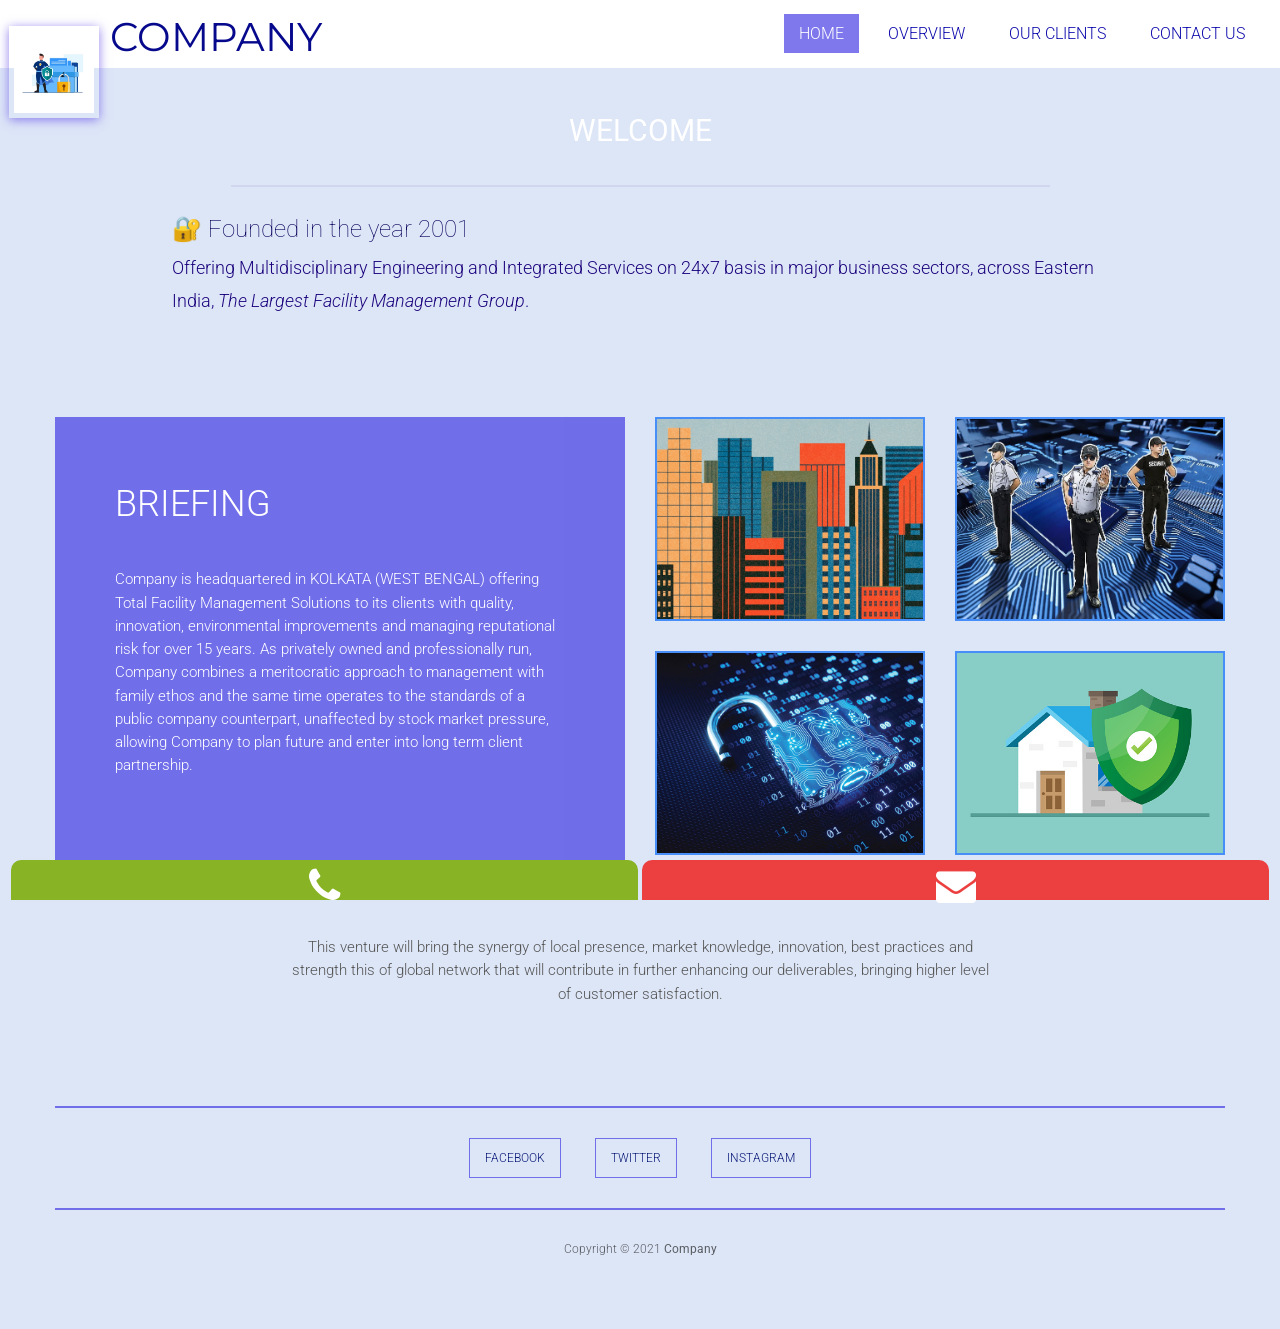
<file: index.html>
<!doctype html>
<html lang="en">
<head>
	<meta charset="utf-8">
	<meta name="viewport" content="width=device-width, initial-scale=1, minimal-ui">
	<title>Company- Home</title>
	<link rel="icon" href="img/Companylogo.jpg" type="image/jpg" sizes="16x16">
	<link rel="stylesheet" href="css/bootstrap.min.css">
	<link rel="stylesheet" href="css/font-awesome.min.css">
	<link rel="stylesheet" href="css/simple-line-icons.css">
	<link rel="stylesheet" href="css/animate.css">
	<link rel="stylesheet" href="css/typ_style.css">
</head>
<body>
	<header id="mynav" class="site-header container animated fadeInDown">
		<div class="header-wrapper">
			<div class="row">
				<div class="col-md-4">
					<div class="site-branding">
						<img src="img/Companylogo.jpg" class="Companylogo">
						<a href="index.html"><h1>Company</h1></a>
					</div>
				</div>
				<a href="#" class="toggle-nav hidden-md hidden-lg">
					<i class="fa fa-bars"></i>
				</a>
				<div class="col-md-8">
					<nav id="nav" class="main-navigation hidden-xs hidden-sm">
						<ul class="main-menu">
                            <li><a class="show-1 active homebutton" href="index.html">Home</a></li>
							<li><a class="show-2 aboutbutton" href="company-overview/index.html">Overview</a></li>
							<li><a class="show-3 clientbtn" href="our-clients/index.html">Our Clients</a></li>
							<li><a class="show-4 contactbutton" href="contact/index.html">Contact Us</a></li>
						</ul>
					</nav>
			    	<nav class="main-navigation menu-responsive hidden-md hidden-lg">
						<ul class="main-menu">
							<li><a class="show-1 active homebutton" href="index.html">Home</a></li>
							<li><a class="show-2 aboutbutton" href="company-overview/index.html">Overview</a></li>
							<li><a class="show-3 clientbtn" href="our-clients/index.html">Our Clients</a></li>
							<li><a class="show-4 contactbutton" href="contact/index.html">Contact Us</a></li>
						</ul>
					</nav>
				</div>
			</div>
		</div>
	</header>

	
	<div id="menu-container">
		<div id="menu-1" class="homepage home-section container">
			<div class="home-intro text-center">
				<h2 class="welcome-title animated fadeInLeft">WELCOME</h2><hr style="width:70%;border-width: 2px;border-color: #b5b5da54;">
				<p class="animated fadeInRight"><span style="font-size: 24px;color:#0f065f;font-weight:100;">🔐 Founded in the year 2001</span><br>Offering Multidisciplinary 
                    Engineering and Integrated Services on 24x7 basis in major 
                    business sectors, across Eastern India, <span style="font-style: italic;text-transform: capitalize;">the largest facility 
                    management group</span>.</p>
			<!--	<ul class="list-icons animated fadeInUp">
					<li><i class="icon-trophy"></i></li>
					<li><i class="icon-badge"></i></li>
					<li><i class="icon-magic-wand"></i></li>
					<li><i class="icon-screen-desktop"></i></li>-->
				</ul>
			</div>
			<div class="home-Clients">
				<div class="row">
					<div class="col-md-6 col-sm-12">
						<div class="project-title animated fadeInUp">
							<h2>Briefing</h2>
							<p>Company is 
                                headquartered in KOLKATA (WEST BENGAL) offering Total Facility 
                                Management Solutions to its clients with quality, innovation, 
                                environmental improvements and managing reputational risk for 
                                over 15 years. As privately owned and professionally run, Company 
                                combines a meritocratic approach to management with family 
                                ethos and the same time operates to the standards of a public 
                                company counterpart, unaffected by stock market pressure, 
                                allowing Company to plan future and enter into long term client 
                                partnership.</p>
							<!--<a href="#" class="pink-button">Continue</a>--><br>
						</div>
					</div>
					<div class="project-home-holder col-md-6 col-sm-12">
						<div class="row">
							<div class="col-md-6 col-sm-6">
								<div class="project-item one animated fadeInRight">
									<img class="brief-items-img" src="img/h-two.jpg" alt="">
									<div class="overlay">
										<h4><a class="omission" href="#">Our Mission</a></h4>
									</div>
								</div>
							</div>
							<div class="col-md-6 col-sm-6">
								<div class="project-item two animated fadeInRight">
									<img class="brief-items-img"  src="img/h-one.jpg" alt="">
									<div class="overlay">
										<h4><a class="oaim" href="#">Our Aim</a></h4>
									</div>
								</div>
							</div>
							<div class="col-md-6 col-sm-6">
								<div class="project-item three animated fadeInRight">
									<img class="brief-items-img"  src="img/h-three.jpg" alt="">
									<div class="overlay">
										<h4><a class="ostrength" href="#">Our Strength</a></h4>
									</div>
								</div>
							</div>
							<div class="col-md-6 col-sm-6">
								<div class="project-item four animated fadeInRight">
									<img class="brief-items-img" src="img/h-four.jpg" alt="">
									<div class="overlay">
										<h4><a class="ovalues" href="#">Our Values</a></h4>
									</div>
								</div>
							</div>
						</div>
					</div>
				</div>
               <div align="center"><br><div class=" animated fadeInUp" style="width:60%;color: #555;" align="center"><p>This venture will bring the synergy of local presence, market 
                    knowledge, innovation, best practices and strength this of global 
                    network that will contribute in further enhancing our deliverables, 
                    bringing higher level of customer satisfaction. </p></div></div>
			</div>
			
		</div>



		<div id="menu-2" class="content about-section container">
			<div class="our-story">
				<div class="story-bg animated fadeIn"></div>
				<div class="row">
					<div>
						<div class="inner-story animated fadeInRight text-left">
							<h4>Total Facilities Management</h4>
							<p>We combine global best practices to local expertise in delivering 
								value added services across sectors. Our Flagship Division has been 
								catering to complete Engineering Services in Hotels, Malls, 
								Multiplexes, Hospitals, Townships, IT Sector, Institutional Projects, 
								Large Commercials, & Residential Complexes and Industrial clients 
								with our uninterrupted 24X7 days operations covering a total floor 
								space of over 23 million sq. ft. across India. Our distinctive 
								approach in understanding the client’s needs and offering tailor 
								made solutions has led us to be leader in India. </p><br>
								<p>We combine global best practices to local expertise in delivering 
									value added services across sectors. Our Flagship Division has been 
									catering to complete Engineering Services in Hotels, Malls, 
									Multiplexes, Hospitals, Townships, IT Sector, Institutional Projects, 
									Large Commercials, & Residential Complexes and Industrial clients 
									with our uninterrupted 24X7 days operations covering a total floor 
									space of over 23 million sq. ft. across India. Our distinctive 
									approach in understanding the client’s needs and offering tailor 
									made solutions has led us to be leader in India. </p>
						</div>
					</div>
				</div>
			</div><br><br>
			<div class="our-offers">
				<div class="offer-bg animated fadeIn"></div>
				<div class="offer-header">
					<div class="row">
						<div class="col-md-6 col-md-offset-3 text-center">
							<div class="offer-title animated fadeInDown">
								<h2>Services Offered</h2>
							</div>
						</div>
					</div>
				</div>
				<div class="row">
					<div class="offer-holder">
						<div class="col-md-6">
							<div class="offer-item offer-1 animated fadeInLeft">
								<figure>
									<img src="img/1.jpg" alt="">
								</figure>
								<div class="offer-content text-center">
									<h4>Hard Services</h4>
									<p>Electro-Mechanical- HT, LT Distribution, DG and 
										Power Backup Equipment’s, HVAC High side & Low side, Heating 
										System, Fire Fighting & Detection System, Plumbing & Sanitation, 
										Elevators & Escalators, Building Management & Automation System, 
										Energy Management, Water & Sewerage Management System. </p>
								</div>
							</div>
						</div>
						<div class="col-md-6">
							<div class="offer-item offer-2 animated fadeInRight">
								<figure>
									<img src="img/1.jpg" alt="">
								</figure>
								<div class="offer-content text-center">
									<h4>Environment & Compliance Services</h4>
									<p>Waste Management , 
										Recycling Services, Sustainability Management, Confidential Waste, 
										Pest Control PAT Testing, Fixed Wire Testing, Workplace Compliance, 
										Health and Safety Services.</p>
								</div>
							</div>
						</div>
					</div>
				</div>
			</div>
		</div>

		<div id="menu-3" class="content project-section container">
			<div class="Clients-header">
				<h2 class="animated fadeInRight" >Our Clients</h2><hr style="width:70%;border-width: 2px;border-color: #b5b5da54;">
				<p class="animated fadeInLeft"></p>
			</div>
			<div class="Clients-holder">
				<div class="row">
					<div class="col-md-4 col-sm-6 p-1 animated umScaleIn">
						<div class="project-item">
							<img src="img/1.jpg" alt="">
							<div class="overlay">
								<h4><a href="#">Project One</a></h4>
							</div>
						</div>
					</div>
					<div class="col-md-4 col-sm-6 p-2 animated umScaleIn">
						<div class="project-item">
							<img src="img/1.jpg" alt="">
							<div class="overlay">
								<h4><a href="#">Project Two</a></h4>
							</div>
						</div>
					</div>
					<div class="col-md-4 col-sm-6 p-3 animated umScaleIn">
						<div class="project-item">
							<img src="img/1.jpg" alt="">
							<div class="overlay">
								<h4><a href="#">Project Three</a></h4>
							</div>
						</div>
					</div>
				</div>
				<div class="row">
					<div class="col-md-3 col-sm-6 p-4 animated umScaleIn">
						<div class="project-item animated umScaleIn">
							<img src="img/1.jpg" alt="">
							<div class="overlay">
								<h4><a href="#">Project Four</a></h4>
							</div>
						</div>
					</div>
					<div class="col-md-3 col-sm-6">
						<div class="project-item p-5 animated umScaleIn">
							<img src="img/1.jpg" alt="">
							<div class="overlay">
								<h4><a href="#">Project Five</a></h4>
							</div>
						</div>
					</div>
					<div class="col-md-3 col-sm-6">
						<div class="project-item p-6 animated umScaleIn">
							<img src="img/1.jpg" alt="">
							<div class="overlay">
								<h4><a href="#">Project Six</a></h4>
							</div>
						</div>
					</div>
					<div class="col-md-3 col-sm-6">
						<div class="project-item p-7 animated umScaleIn">
							<img src="img/1.jpg" alt="">
							<div class="overlay">
								<h4><a href="#">Project Seven</a></h4>
							</div>
						</div>
					</div>
				</div>
			</div>
		</div>

		<div id="menu-4" class="content contact-section container">
			<div class="contact-header text-center">
				<h2 class="animated fadeInLeft">Get in Touch</h2>
				<hr style="width:70%;border-width: 2px;border-color: #b5b5da54;">
				<p class="animated fadeInRight">Feel free to talk to us about anything.</p>
				<ul class="contact-social animated fadeInUp">
					<li><a href="#"><i class="fa fa-twitter"></i></a></li>
					<li><a href="#"><i class="fa fa-dribbble"></i></a></li>
					<li><a href="#"><i class="fa fa-instagram"></i></a></li>
					<li><a href="#"><i class="fa fa-share-alt"></i></a></li>
				</ul>
			</div>
			<div class="contact-holder">
				<div class="row">
					<div class="col-md-6 col-sm-12">
			           <!-- <div class="googlemap-wrapper animated fadeInLeft">
                            <div id="map_canvas" class="map-canvas"></div>-->
							<img  style="width:100%;" src="img/1.jpg">
                        </div>
					
					<div class="col-md-6 col-sm-12">
						<div class="contact-form animated fadeInUp">
							<h4>Send us a Message</h4>
							<div class="row">
								<fieldset class="col-md-6">
									<input type="text" name="name" placeholder="Your name">
								</fieldset>
								<fieldset class="col-md-6">
									<input type="email" name="email" placeholder="Your name">
								</fieldset>
								<fieldset class="col-md-12">
									<input type="text" name="subject" placeholder="Subject">
								</fieldset>
								<fieldset class="col-md-12">
									<textarea name="message" id="message" cols="30" rows="10" placeholder="Describe your Project"></textarea>
								</fieldset>
								<fieldset class="col-md-12">
									<a href="#" class="message-button">Send Message</a>
								</fieldset>
							</div>
						</div>
					</div>
				</div>
			</div>
		</div>

<!------------------------------------------------------------------->
<div id="iteam-menu" class="content our-sec container">
	<div id="gobackhome" class="animated fadeIn"><i class="fa fa-home"></i></div>
	<div id="sec-one" class="our-story">
		<div class="story-bg-1 animated fadeIn"></div>
		<div class="row">
			<div class="col-md-6 col-md-offset-3">
				<div class="inner-story animated fadeInRight text-center">
					<h2>OUR MISSION</h2>
					<p>We aim to be recognized as the preferred supplier within its 
						chosen market whilst remaining private and profitable. We are 
						committed to Health & Safety, Sustainability and to making Company 
						a great place to work.</p>
				</div>
			</div>
		</div>
	</div>
	<div id="sec-two" class="our-story">
		<div class="story-bg-2 animated fadeIn"></div>
		<div class="row">
			<div class="col-md-6 col-md-offset-3">
				<div class="inner-story animated fadeInRight text-center">
					<h2>OUR AIM</h2>
					<p>To create additional value to your business by undertaking a range 
						of multi discipline services within your business – leaving you to 
						concentrate on what you do the best. </p>
				</div>
			</div>
		</div>
	</div>
	<div  id="sec-three" class="our-story">
		<div class="story-bg-3 animated fadeIn"></div>
		<div class="row">
			<div class="col-md-6 col-md-offset-3">
				<div class="inner-story animated fadeInRight text-center">
					<h2>OUR STRENGTH</h2>
					<p>Our unique model of Systems-Process-Man Management works 
						together in effective service deliveries leading to high Customer 
						satisfaction. Our workforce of over 1800 trained and experienced 
						professionals, which is consistently growing, speaks about our 
						commitment and dedication to the Service Industry. </p>
				</div>
			</div>
		</div>
	</div>
	<div  id="sec-four" class="our-story">
		<div class="story-bg-4 animated fadeIn"></div>
		<div class="row">
			<div class="col-md-6 col-md-offset-3">
				<div class="inner-story animated fadeInRight text-center">
					<h2>OUR VALUES</h2>
					<p>We believe that our values describe the guiding principles which 
						influence our decisions, behaviours and actions in everyday 
						business life. 
						We strive to give the very best services to our customer and use 
						the core values as a frame work</p>
						<ul style="text-align: left;">
							<li>❖ Put Customer First</li>
							<li>❖ Foster a ‘can do’ attitude </li>
							<li>❖ Build strong relationships </li>
							<li>❖ Provide great value </li>
							<li>❖ Recognise wider respoCompanyilities </li>
							<li>❖ Promote change & innovation </li>
						</ul>
				</div>
			</div>
		</div>
	</div>
</div>
</div>

	<footer class="site-footer container text-center">
		<div class="row">
			<div class="col-md-12">
				<div class="main-footer">
					<ul class="social">
						<li><a href="#">Facebook</a></li>
						<li><a href="#">Twitter</a></li>
						<li><a href="#">Instagram</a></li>
					</ul>
				</div>
			</div>
		</div>
		<div class="row">
			<div class="col-md-12 copyright">
				<p>Copyright &copy; 2021 <a href="#" style="font-weight:400;color:#161616a8">Company</a></p>
			</div>
		</div>
	</footer>

	<div id="confooter" align="center">
		<a href="tel:+919593226819"><div class="confoot concall"><i class="fa fa-phone"></i></div></a>
		<a href="mailto:d.soubhik@hotmail.com"><div class="confoot conmail"><i class="fa fa-envelope"></i></div></a>
	</div>

	<script src="js/jquery.min.js"></script>
	<script src="js/typ_custom.js"></script>
</body>
</html>
</file>
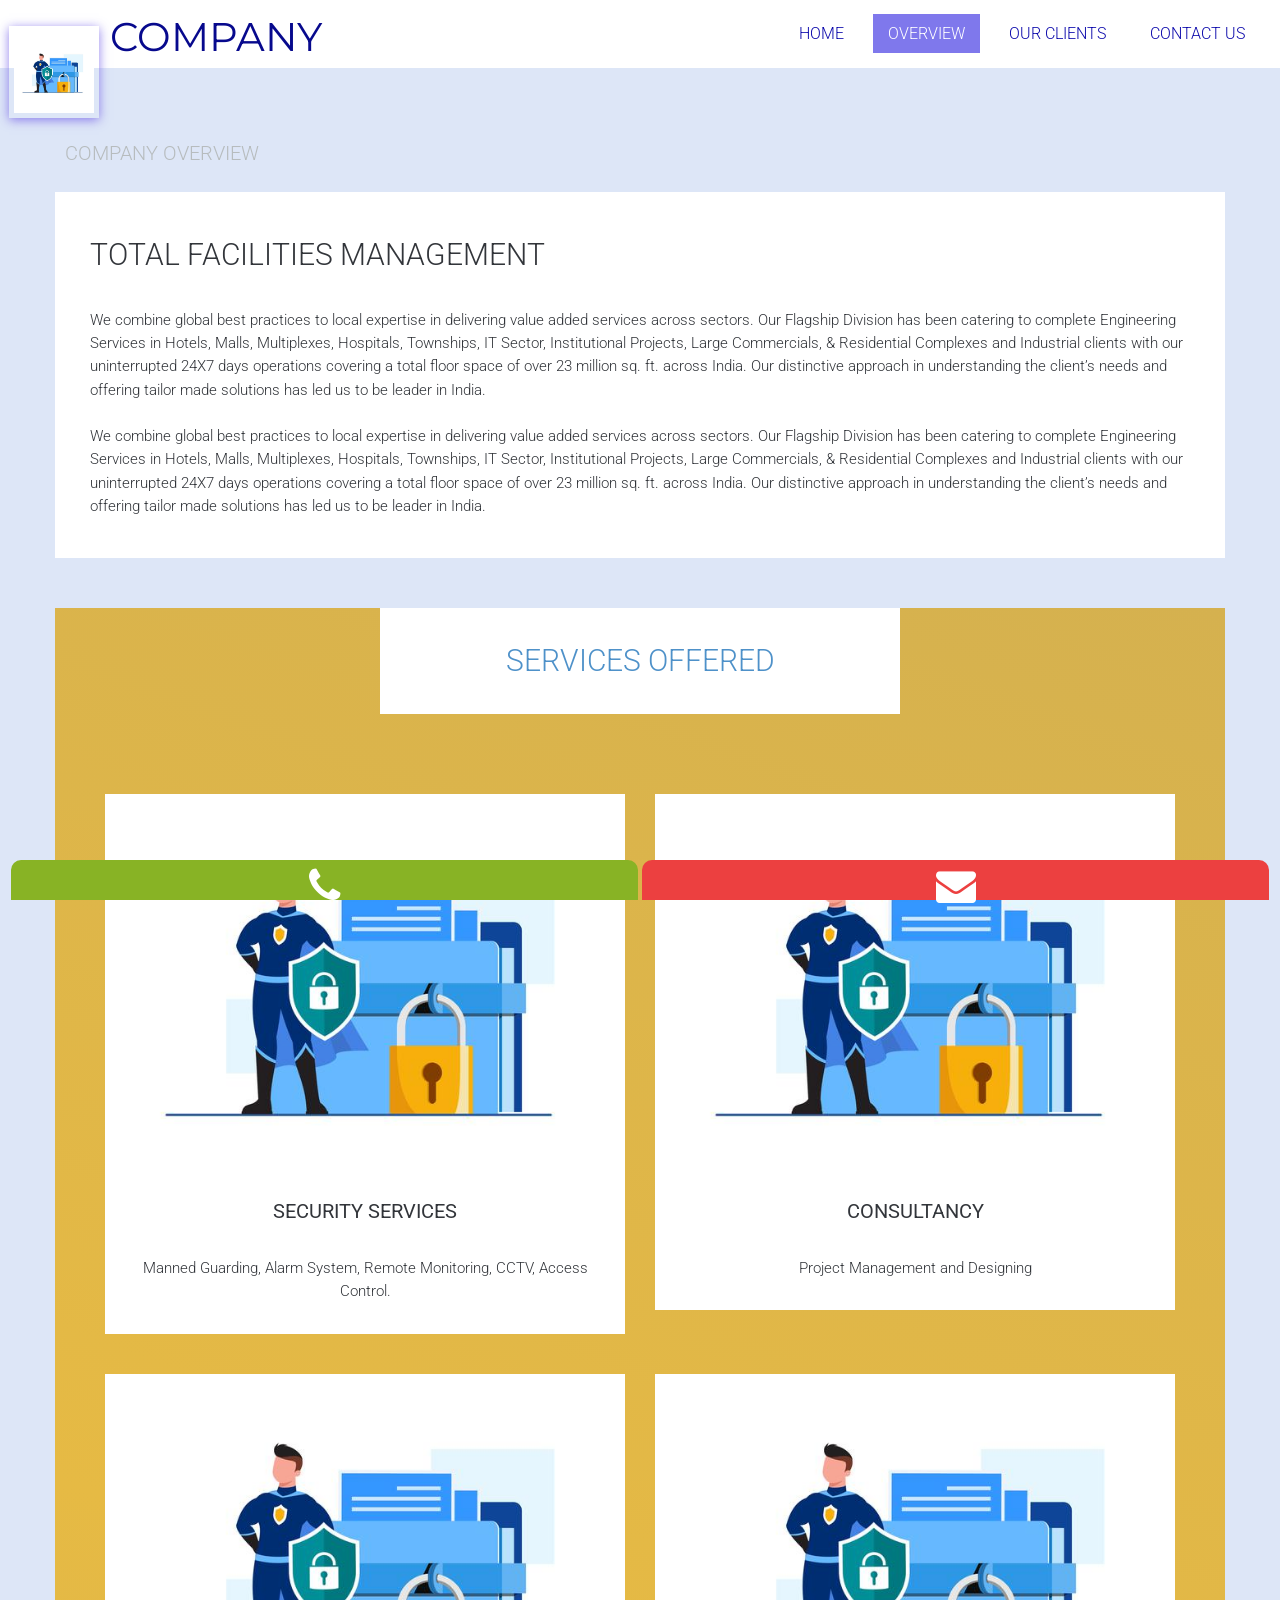
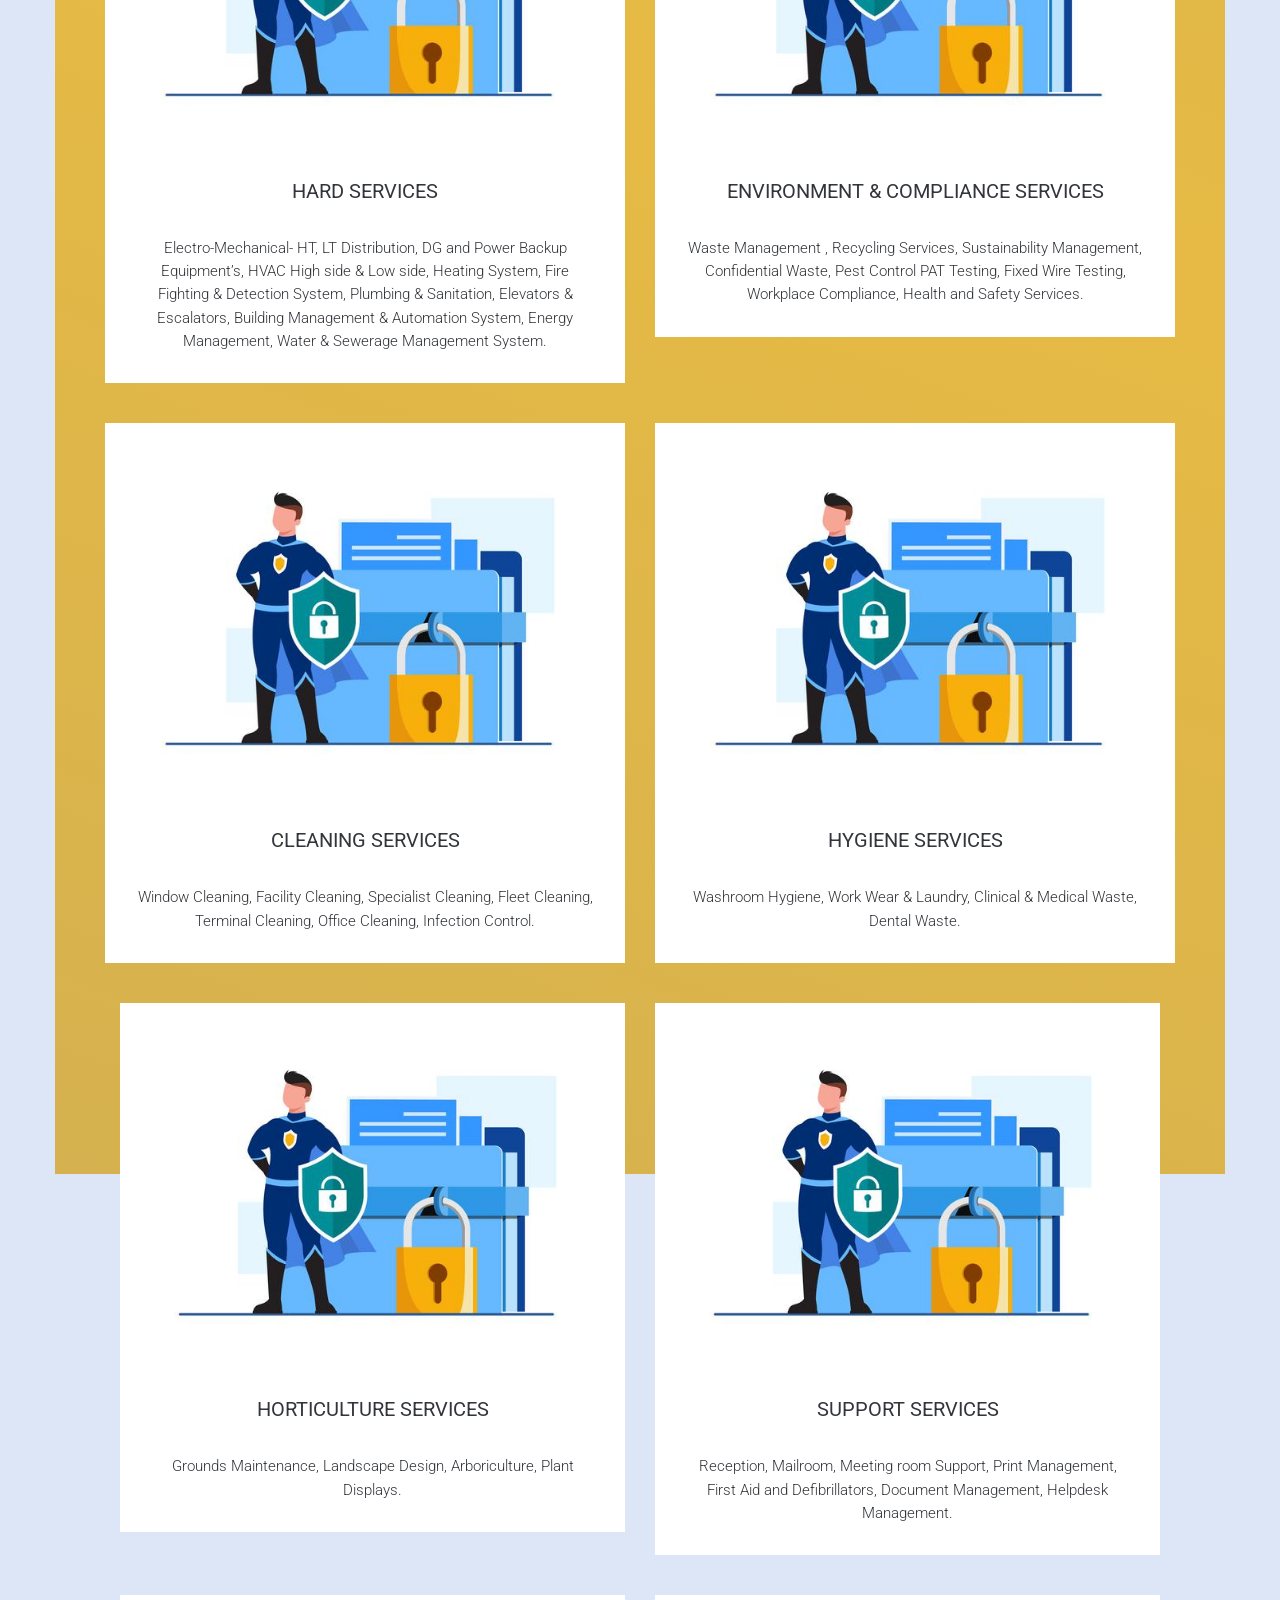
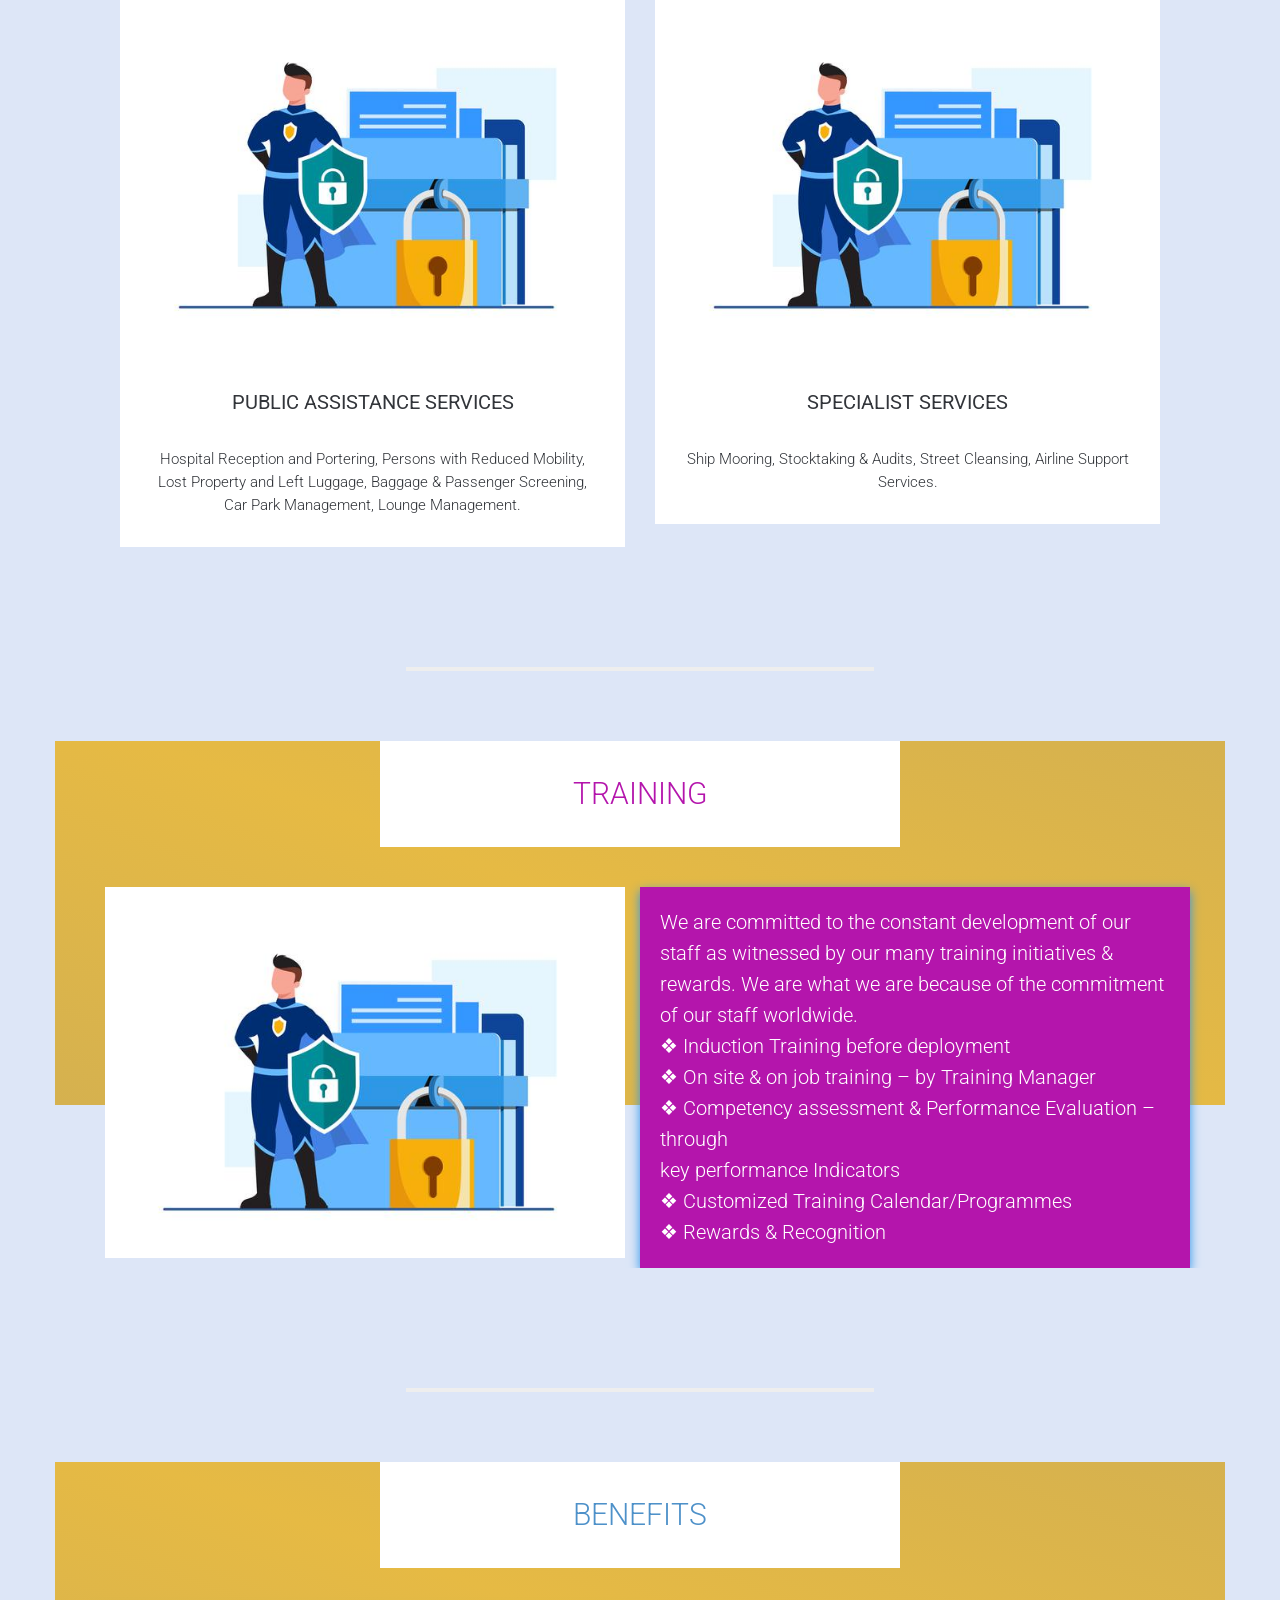
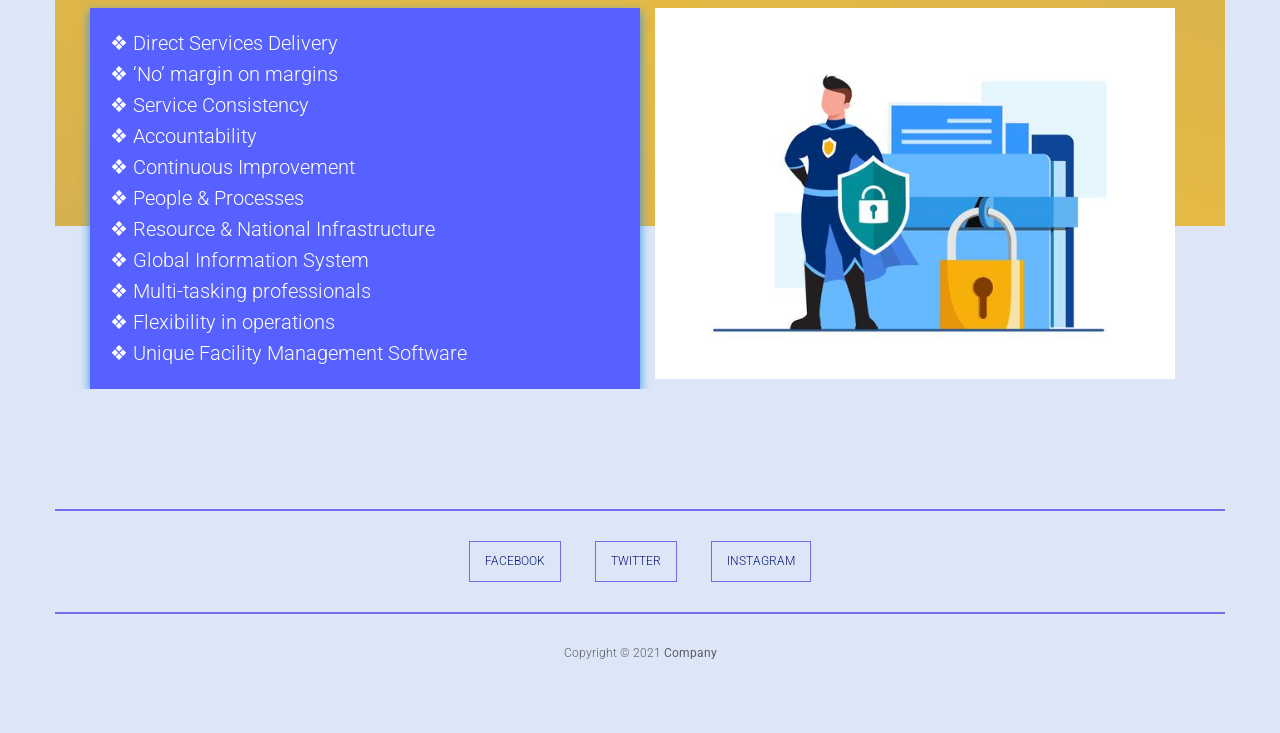
<file: company-overview/index.html>
<!doctype html>
<html lang="en">
<head>
	<meta charset="utf-8">
	<meta name="viewport" content="width=device-width, initial-scale=1, minimal-ui">
	<title>Company - Company Overview</title>
	<link rel="icon" href="../img/Companylogo.jpg" type="image/jpg" sizes="16x16">
	<link rel="stylesheet" href="../css/bootstrap.min.css">
	<link rel="stylesheet" href="../css/font-awesome.min.css">
	<link rel="stylesheet" href="../css/simple-line-icons.css">
	<link rel="stylesheet" href="../css/animate.css">
	<link rel="stylesheet" href="../css/typ_style.css">
</head>
<body>
	<header id="mynav" class="site-header container animated fadeInDown">
		<div class="header-wrapper">
			<div class="row">
				<div class="col-md-4">
					<div class="site-branding">
						<img src="../img/Companylogo.jpg" class="Companylogo">
						<a href="../index.html"><h1>Company</h1></a>
					</div>
				</div>
				<a href="#" class="toggle-nav hidden-md hidden-lg">
					<i class="fa fa-bars"></i>
				</a>
				<div class="col-md-8">
					<nav id="nav" class="main-navigation hidden-xs hidden-sm">
							<ul class="main-menu">
								<li><a class="show-1 homebutton" href="../index.html">Home</a></li>
								<li><a class="show-2 active aboutbutton" href="../company-overview/index.html">Overview</a></li>
								<li><a class="show-3 clientbtn" href="../our-clients/index.html">Our Clients</a></li>
								<li><a class="show-4 contactbutton" href="../contact/index.html">Contact Us</a></li>
							</ul>
						</nav>
						<nav class="main-navigation menu-responsive hidden-md hidden-lg">
							<ul class="main-menu">
								<li><a class="show-1  homebutton" href="../index.html">Home</a></li>
								<li><a class="show-2 active aboutbutton" href="../company-overview/index.html">Overview</a></li>
								<li><a class="show-3 clientbtn" href="../our-clients/index.html">Our Clients</a></li>
								<li><a class="show-4 contactbutton" href="../contact/index.html">Contact Us</a></li>
							</ul>
					</nav>
				</div>
			</div>
		</div>
	</header>

	
	<div id="menu-container">
		<div id="menu-2" class="content about-section container">
			<div class="our-story">
				<div class="story-bg animated fadeIn"></div>
                <h4 class="animated fadeIn">Company Overview</h4><br>
				<div class="row">
					<div >
						<div class="inner-story animated fadeInRight text-left">
							<h2>Total Facilities Management</h2>
							<p>We combine global best practices to local expertise in delivering 
								value added services across sectors. Our Flagship Division has been 
								catering to complete Engineering Services in Hotels, Malls, 
								Multiplexes, Hospitals, Townships, IT Sector, Institutional Projects, 
								Large Commercials, & Residential Complexes and Industrial clients 
								with our uninterrupted 24X7 days operations covering a total floor 
								space of over 23 million sq. ft. across India. Our distinctive 
								approach in understanding the client’s needs and offering tailor 
								made solutions has led us to be leader in India. </p><br>
								<p>We combine global best practices to local expertise in delivering 
									value added services across sectors. Our Flagship Division has been 
									catering to complete Engineering Services in Hotels, Malls, 
									Multiplexes, Hospitals, Townships, IT Sector, Institutional Projects, 
									Large Commercials, & Residential Complexes and Industrial clients 
									with our uninterrupted 24X7 days operations covering a total floor 
									space of over 23 million sq. ft. across India. Our distinctive 
									approach in understanding the client’s needs and offering tailor 
									made solutions has led us to be leader in India. </p>
						</div>
					</div>
				</div>
			</div><br><br>
			<div class="our-offers">
				<div class="offer-bg animated fadeIn"></div>
				<div class="offer-header">
					<div class="row">
						<div class="col-md-6 col-md-offset-3 text-center">
							<div class="offer-title animated fadeInDown">
								<h2>Services Offered</h2>
							</div>
						</div>
					</div>
				</div>
				<div class="row">
					<div class="offer-holder">
						<div class="col-md-6">
							<div class="offer-item offer-1 animated fadeInRight">
								<figure>
									<img src="../img/1.jpg" alt="">
								</figure>
								<div class="offer-content text-center">
									<h4>Security Services</h4>
									<p> Manned Guarding, Alarm System, Remote 
										Monitoring, CCTV, Access Control. </p>
								</div>
							</div>
						</div>

						<div class="col-md-6">
							<div class="offer-item offer-2 animated fadeInLeft">
								<figure>
									<img src="../img/1.jpg" alt="">
								</figure>
								<div class="offer-content text-center">
									<h4>Consultancy</h4>
									<p> Project Management and Designing </p>
								</div>
							</div>
						</div>
					</div>
				</div>
				<div class="row">
					<div class="offer-holder">
				<div class="col-md-6">
					<div class="offer-item offer-3 animated fadeInRight">
						<figure>
							<img src="../img/1.jpg" alt="">
						</figure>
						<div class="offer-content text-center">
							<h4>Hard Services</h4>
							<p>Electro-Mechanical- HT, LT Distribution, DG and 
								Power Backup Equipment’s, HVAC High side & Low side, Heating 
								System, Fire Fighting & Detection System, Plumbing & Sanitation, 
								Elevators & Escalators, Building Management & Automation System, 
								Energy Management, Water & Sewerage Management System. </p>
						</div>
					</div>
				</div>
				
				<div class="col-md-6">
					<div class="offer-item offer-4 animated fadeInLeft">
						<figure>
							<img src="../img/1.jpg" alt="">
						</figure>
						<div class="offer-content text-center">
							<h4>Environment & Compliance Services</h4>
							<p>Waste Management , 
								Recycling Services, Sustainability Management, Confidential Waste, 
								Pest Control PAT Testing, Fixed Wire Testing, Workplace Compliance, 
								Health and Safety Services.</p>
						</div>
					</div>
				</div></div></div>
				<div class="row">
					<div class="offer-holder">

				<div class="col-md-6">
					<div class="offer-item offer-5 animated fadeInRight">
						<figure>
							<img src="../img/1.jpg" alt="">
						</figure>
						<div class="offer-content text-center">
							<h4>Cleaning Services</h4>
							<p>Window Cleaning, Facility Cleaning, Specialist 
								Cleaning, Fleet Cleaning, Terminal Cleaning, Office Cleaning, 
								Infection Control.</p>
						</div>
					</div>
				</div>
				<div class="col-md-6">
					<div class="offer-item offer-6 animated fadeInLeft">
						<figure>
							<img src="../img/1.jpg" alt="">
						</figure>
						<div class="offer-content text-center">
							<h4>Hygiene Services </h4>
							<p>Washroom Hygiene, Work Wear & Laundry, 
								Clinical & Medical Waste, Dental Waste.</p>
						</div>
					</div>
				</div>
               </div></div>
				<div class="col-md-6">
					<div class="offer-item offer-7 animated fadeInRight">
						<figure>
							<img src="../img/1.jpg" alt="">
						</figure>
						<div class="offer-content text-center">
							<h4>Horticulture Services </h4>
							<p>Grounds Maintenance, Landscape Design, 
								Arboriculture, Plant Displays.</p>
						</div>
					</div>
				</div>

				<div class="col-md-6">
					<div class="offer-item offer-8 animated fadeInLeft">
						<figure>
							<img src="../img/1.jpg" alt="">
						</figure>
						<div class="offer-content text-center">
							<h4>Support Services</h4>
							<p>Reception, Mailroom, Meeting room Support, 
								Print Management, First Aid and Defibrillators, Document 
								Management, Helpdesk Management. </p>
						</div>
					</div>
				</div>

				<div class="col-md-6">
					<div class="offer-item offer-9 animated fadeInRight">
						<figure>
							<img src="../img/1.jpg" alt="">
						</figure>
						<div class="offer-content text-center">
							<h4>Public Assistance Services</h4>
							<p>Hospital Reception and Portering, 
								Persons with Reduced Mobility, Lost Property and Left Luggage, 
								Baggage & Passenger Screening, Car Park Management, Lounge 
								Management.  </p>
						</div>
					</div>
				</div>

				<div class="col-md-6">
					<div class="offer-item offer-10 animated fadeInLeft">
						<figure>
							<img src="../img/1.jpg" alt="">
						</figure>
						<div class="offer-content text-center">
							<h4>Specialist Services</h4>
							<p>Ship Mooring, Stocktaking & Audits, Street 
								Cleansing, Airline Support Services.
								</p>
						</div>
					</div>
				</div>
			</div>
<hr style="width:40%;border-width: 4px;"><br><br>
<div class="our-offers">
<div class="offer-bg animated fadeIn"></div>
<div class="offer-header">
	<div class="row">
		<div class="col-md-6 col-md-offset-3 text-center">
			<div class="offer-title animated fadeInDown">
				<h2 style="color:#b415ac;">Training</h2>
			</div>
		</div>
	</div>
</div>
<div class="row">
	<div class='col-md-6'>
<img src="../img/1.jpg" class="trngimg">
	</div>

	<div class="col-md-6 trainingnb">
		We are committed to the constant development of our staff 
		as witnessed by our many training initiatives & rewards. We are 
		what we are because of the commitment of our staff worldwide. 
		<ul><li>❖ Induction Training before deployment </li>
			<li>❖ On site & on job training – by Training Manager </li>
				<li>	❖ Competency assessment & Performance Evaluation – through </li>
					<li>key performance Indicators </li>
						<li>❖ Customized Training Calendar/Programmes </li>
							<li>❖ Rewards & Recognition</li></ul>
	</div>

</div>
</div>
<hr style="width:40%;border-width: 4px;"><br><br>
<div class="our-offers">
<div class="offer-bg animated fadeIn"></div>
<div class="offer-header">
	<div class="row">
		<div class="col-md-6 col-md-offset-3 text-center">
			<div class="offer-title animated fadeInDown">
				<h2>Benefits</h2>
			</div>
		</div>
	</div>
</div>
<div class="row" align="center">
<div class="col-md-6 benefitsnb">
<ul>
<li>❖ Direct Services Delivery </li>
	<li>❖ ‘No’ margin on margins </li>
		<li>❖ Service Consistency </li>
			<li>❖ Accountability </li>
				<li>❖ Continuous Improvement </li>
					<li>❖ People & Processes </li>
						<li>❖ Resource & National Infrastructure </li>
							<li>❖ Global Information System</li>
							<li>❖ Multi-tasking professionals</li> 
							<li>❖ Flexibility in operations</li> 
								<li>❖ Unique Facility Management Software</li>
</ul>
	</div>
	<div class='col-md-6'>
		<img src="../img/1.jpg" class="trngimg">
			</div>
</div>
</div>

		</div>
	<footer class="site-footer container text-center">
		<div class="row">
			<div class="col-md-12">
				<div class="main-footer">
					<ul class="social">
						<li><a href="#">Facebook</a></li>
						<li><a href="#">Twitter</a></li>
						<li><a href="#">Instagram</a></li>
					</ul>
				</div>
			</div>
		</div>
		<div class="row">
			<div class="col-md-12 copyright">
				<p>Copyright &copy; 2021 <a href="#" style="font-weight:400;color:#161616a8">Company</a></p>
			</div>
		</div>
	</footer>
	
	<div id="confooter" align="center">
		<a href="tel:+919593226819"><div class="confoot concall"><i class="fa fa-phone"></i></div></a>
		<a href="mailto:d.soubhik@hotmail.com"><div class="confoot conmail"><i class="fa fa-envelope"></i></div></a>
	</div>


	<script src="../js/jquery.min.js"></script>
	<script src="../js/typ_overview.js"></script>
</body>
</html>
</file>
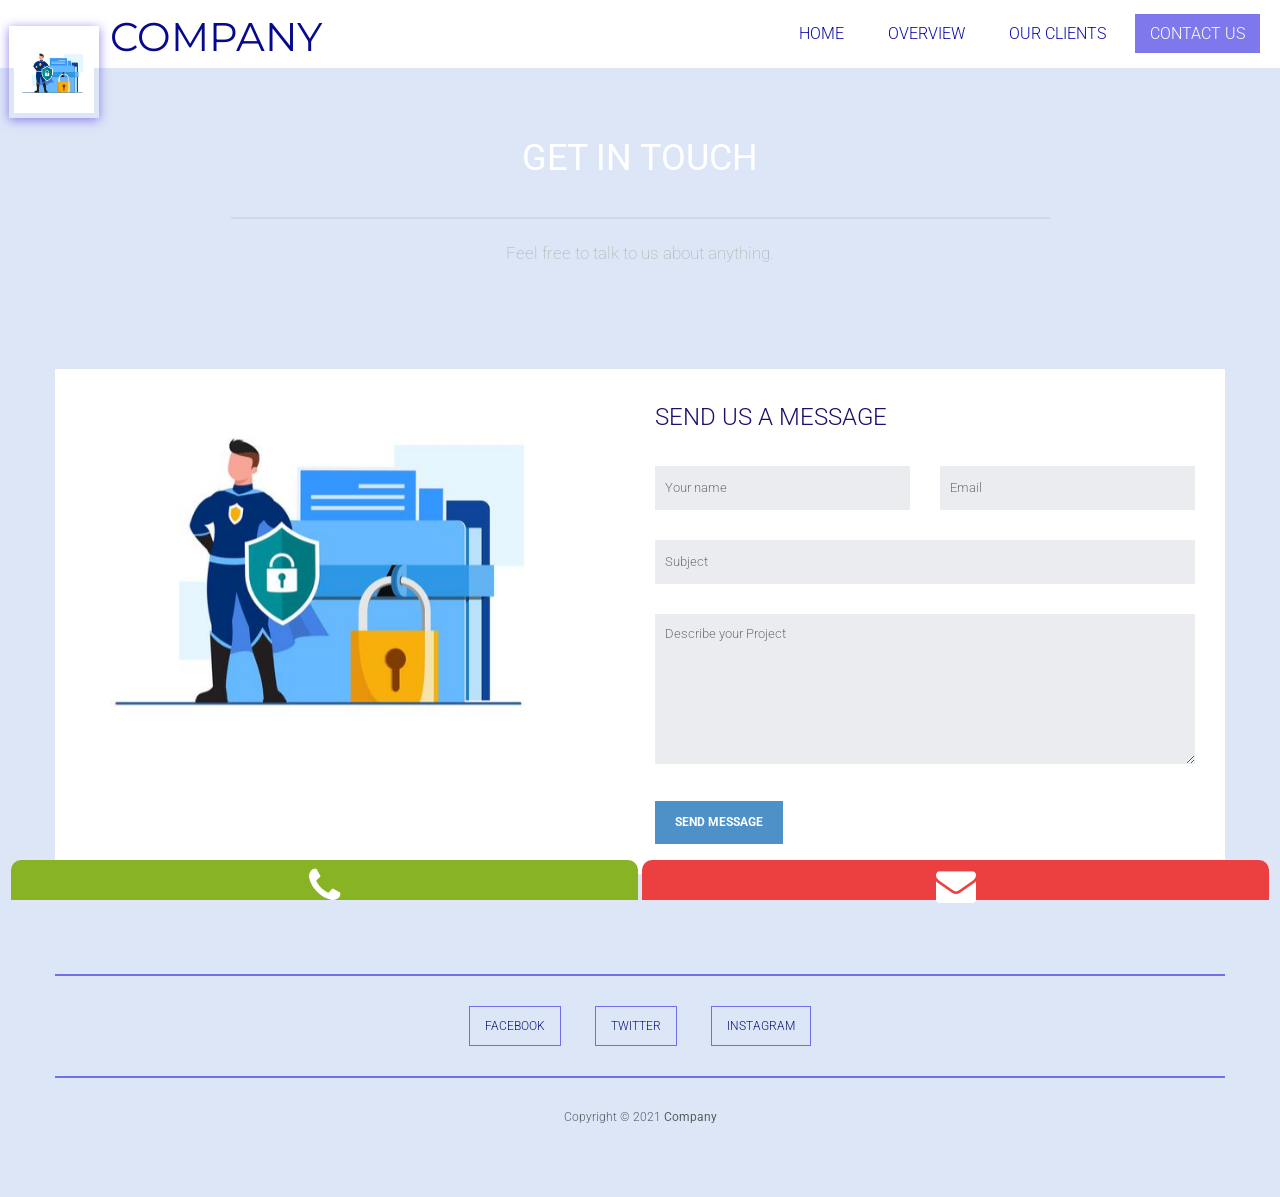
<file: contact/index.html>
<!doctype html>
<html lang="en">
<head>
	<meta charset="utf-8">
	<meta name="viewport" content="width=device-width, initial-scale=1, minimal-ui">
	<title>Company - Contact</title>
	<link rel="icon" href="../img/Companylogo.jpg" type="image/jpg" sizes="16x16">
	<link rel="stylesheet" href="../css/bootstrap.min.css">
	<link rel="stylesheet" href="../css/font-awesome.min.css">
	<link rel="stylesheet" href="../css/simple-line-icons.css">
	<link rel="stylesheet" href="../css/animate.css">
	<link rel="stylesheet" href="../css/typ_style.css">
</head>
<body>
	<header id="mynav" class="site-header container animated fadeInDown">
		<div class="header-wrapper">
			<div class="row">
				<div class="col-md-4">
					<div class="site-branding">
						<img src="../img/Companylogo.jpg" class="Companylogo">
						<a href="../index.html"><h1>Company</h1></a>
					</div>
				</div>
				<a href="#" class="toggle-nav hidden-md hidden-lg">
					<i class="fa fa-bars"></i>
				</a>
				<div class="col-md-8">
					<nav id="nav" class="main-navigation hidden-xs hidden-sm">
							<ul class="main-menu">
								<li><a class="show-1 homebutton" href="../index.html">Home</a></li>
								<li><a class="show-2  aboutbutton" href="../company-overview/index.html">Overview</a></li>
								<li><a class="show-3 clientbtn" href="../our-clients/index.html">Our Clients</a></li>
								<li><a class="show-4 active contactbutton" href="../contact/index.html">Contact Us</a></li>
							</ul>
						</nav>
						<nav class="main-navigation menu-responsive hidden-md hidden-lg">
							<ul class="main-menu">
								<li><a class="show-1  homebutton" href="../index.html">Home</a></li>
								<li><a class="show-2 aboutbutton" href="../company-overview/index.html">Overview</a></li>
								<li><a class="show-3 clientbtn" href="../our-clients/index.html">Our Clients</a></li>
								<li><a class="show-4 active contactbutton" href="../contact/index.html">Contact Us</a></li>
							</ul>
					</nav>
				</div>
			</div>
		</div>
	</header>

	
	<div id="menu-container">
		<div id="menu-4" class="content contact-section container">
			<div class="contact-header text-center"><br>
				<h2 class="animated fadeInLeft" style="font-weight: 400;">Get in Touch</h2>
				<hr style="width:70%;border-width: 2px;border-color: #b5b5da54;">
				<p class="animated fadeInRight" style="font-weight: 200;">Feel free to talk to us about anything.</p>
			</div>
			<div class="contact-holder">
				<div class="row">
					<div class="col-md-6 col-sm-12">
			           <!---- <div class="googlemap-wrapper animated fadeInLeft">
                            <div id="map_canvas" class="map-canvas"></div>
                        </div>-->
						<img class="contact-form animated fadeInUp" style="width:100%;" src="../img/1.jpg">
					</div>
					<div class="col-md-6 col-sm-12">
						<div class="contact-form animated fadeInUp">
							<h4>Send us a Message</h4>
							<div class="row">
								<fieldset class="col-md-6">
									<input type="text" name="name" placeholder="Your name">
								</fieldset>
								<fieldset class="col-md-6">
									<input type="email" name="email" placeholder="Email">
								</fieldset>
								<fieldset class="col-md-12">
									<input type="text" name="subject" placeholder="Subject">
								</fieldset>
								<fieldset class="col-md-12">
									<textarea name="message" id="message" cols="30" rows="10" placeholder="Describe your Project"></textarea>
								</fieldset>
								<fieldset class="col-md-12">
									<a href="#" class="message-button" disabled>Send Message</a>
								</fieldset>
							</div>
						</div>
					</div>
				</div>
			</div>
		</div>

	</div>

	<footer class="site-footer container text-center">
		<div class="row">
			<div class="col-md-12">
				<div class="main-footer">
					<ul class="social">
						<li><a href="#">Facebook</a></li>
						<li><a href="#">Twitter</a></li>
						<li><a href="#">Instagram</a></li>
					</ul>
				</div>
			</div>
		</div>
		<div class="row">
			<div class="col-md-12 copyright">
				<p>Copyright &copy; 2021 <a href="#" style="font-weight:400;color:#161616a8">Company</a></p>
			</div>
		</div>
	</footer>

	<div id="confooter" align="center">
		<a href="tel:+919593226819"><div class="confoot concall"><i class="fa fa-phone"></i></div></a>
		<a href="mailto:d.soubhik@hotmail.com"><div class="confoot conmail"><i class="fa fa-envelope"></i></div></a>
	</div>


	<script src="../js/jquery.min.js"></script>
	<script>
   $(document).ready(function() {
    
    $("#menu-container .content").slideUp('slow');
    $("#menu-container .contact-section").slideDown('slow');
    return false;
});

   jQuery(document).ready(function($) {


	$('a.toggle-nav').click(function(){
		$('.menu-responsive').slideToggle();
	});

	$('.menu-responsive a').click(function() {
		$('.menu-responsive').slideToggle().hide();
	});



});

	</script>
</body>
</html>
</file>
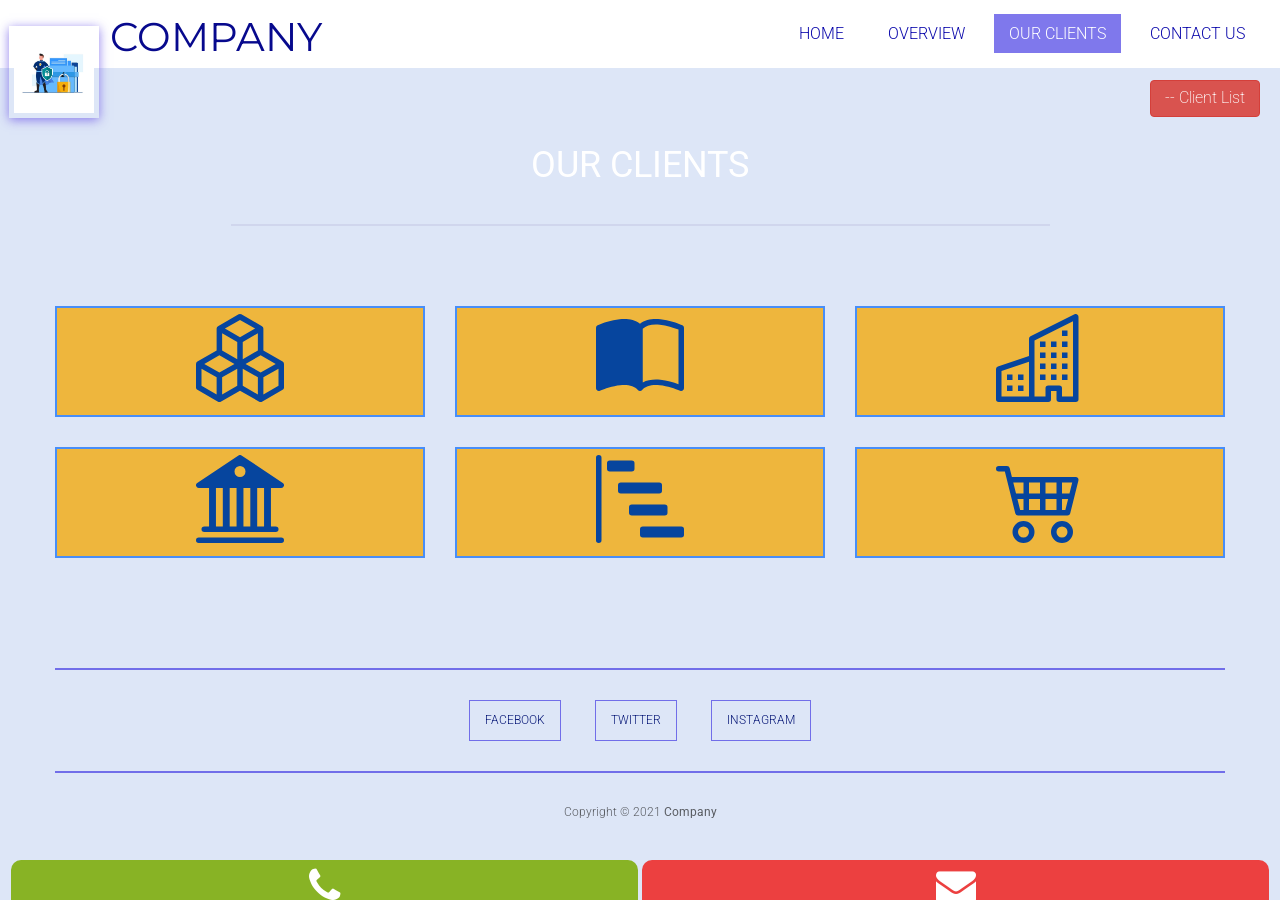
<file: our-clients/index.html>
<!doctype html>
<html lang="en">
<head>
	<meta charset="utf-8">
	<meta name="viewport" content="width=device-width, initial-scale=1, minimal-ui">
	<title>Company - Our Clients</title>
	<link rel="icon" href="../img/Companylogo.jpg" type="image/jpg" sizes="16x16">
	<link rel="stylesheet" href="../css/bootstrap.min.css">
	<link rel="stylesheet" href="../css/font-awesome.min.css">
	<link rel="stylesheet" href="../css/simple-line-icons.css">
	<link rel="stylesheet" href="../css/animate.css">
	<link rel="stylesheet" href="../css/typ_style.css">
</head>
<body>
	<header id="mynav" class="site-header container animated fadeInDown">
		<div class="header-wrapper">
			<div class="row">
				<div class="col-md-4">
					<div class="site-branding">
						<img src="../img/Companylogo.jpg" class="Companylogo">
						<a href="../index.html"><h1>Company</h1></a>
					</div>
				</div>
				<a href="#" class="toggle-nav hidden-md hidden-lg">
					<i class="fa fa-bars"></i>
				</a>
				<div class="col-md-8">
					<nav id="nav" class="main-navigation hidden-xs hidden-sm">
                            <ul class="main-menu">
								<li><a class="show-1 homebutton" href="../index.html">Home</a></li>
								<li><a class="show-2 aboutbutton" href="../company-overview/index.html">Overview</a></li>
								<li><a class="show-3 active  clientbtn" href="../our-clients/index.html">Our Clients</a></li>
								<li><a class="show-4 contactbutton" href="../contact/index.html">Contact Us</a></li>
							</ul>
						</nav>
						<nav class="main-navigation menu-responsive hidden-md hidden-lg">
							<ul class="main-menu">
								<li><a class="show-1  homebutton" href="../index.html">Home</a></li>
								<li><a class="show-2 aboutbutton" href="../company-overview/index.html">Overview</a></li>
								<li><a class="show-3 active clientbtn" href="../our-clients/index.html">Our Clients</a></li>
								<li><a class="show-4 contactbutton" href="../contact/index.html">Contact Us</a></li>
							</ul>
					</nav>
				</div>
			</div>
		</div>
	</header>
	<div id="menu-container">
		<div id="listbtn" class="animated fadeInLeft"><button class="btn btn-danger">-- Client List</button></div>
		<div id="menu-3" class="content project-section container">
			<div class="Clients-header">
				<h2 class="animated fadeInRight" style="font-weight: 400;">Our Clients</h2>
				
				<hr style="width:70%;border-width: 2px;border-color: #b5b5da54;">
				<p class="animated fadeInLeft"></p>
			</div>
			<div class="Clients-holder">
				<div class="row">
					<div class="col-md-4 col-sm-6 p-1 animated umScaleIn">
						<div class="project-item" id="ind-oc" style="cursor: pointer;"align="center">
							<svg xmlns="http://www.w3.org/2000/svg" width="100" height="100" fill="currentColor" class="bi bi-boxes" viewBox="0 0 16 16">
								<path d="M7.752.066a.5.5 0 0 1 .496 0l3.75 2.143a.5.5 0 0 1 .252.434v3.995l3.498 2A.5.5 0 0 1 16 9.07v4.286a.5.5 0 0 1-.252.434l-3.75 2.143a.5.5 0 0 1-.496 0l-3.502-2-3.502 2.001a.5.5 0 0 1-.496 0l-3.75-2.143A.5.5 0 0 1 0 13.357V9.071a.5.5 0 0 1 .252-.434L3.75 6.638V2.643a.5.5 0 0 1 .252-.434L7.752.066ZM4.25 7.504 1.508 9.071l2.742 1.567 2.742-1.567L4.25 7.504ZM7.5 9.933l-2.75 1.571v3.134l2.75-1.571V9.933Zm1 3.134 2.75 1.571v-3.134L8.5 9.933v3.134Zm.508-3.996 2.742 1.567 2.742-1.567-2.742-1.567-2.742 1.567Zm2.242-2.433V3.504L8.5 5.076V8.21l2.75-1.572ZM7.5 8.21V5.076L4.75 3.504v3.134L7.5 8.21ZM5.258 2.643 8 4.21l2.742-1.567L8 1.076 5.258 2.643ZM15 9.933l-2.75 1.571v3.134L15 13.067V9.933ZM3.75 14.638v-3.134L1 9.933v3.134l2.75 1.571Z"/>
							  </svg>
							<div class="overlay">
								<h4><a style="cursor: pointer;">INDUSTRIAL</a></h4>
							</div>
						</div>
					</div>
					<div class="col-md-4 col-sm-6 p-2 animated umScaleIn">
						<div class="project-item" id="ei-oc" style="cursor: pointer;"align="center">
							<svg xmlns="http://www.w3.org/2000/svg" width="100" height="100" fill="currentColor" class="bi bi-book-half" viewBox="0 0 16 16">
								<path d="M8.5 2.687c.654-.689 1.782-.886 3.112-.752 1.234.124 2.503.523 3.388.893v9.923c-.918-.35-2.107-.692-3.287-.81-1.094-.111-2.278-.039-3.213.492V2.687zM8 1.783C7.015.936 5.587.81 4.287.94c-1.514.153-3.042.672-3.994 1.105A.5.5 0 0 0 0 2.5v11a.5.5 0 0 0 .707.455c.882-.4 2.303-.881 3.68-1.02 1.409-.142 2.59.087 3.223.877a.5.5 0 0 0 .78 0c.633-.79 1.814-1.019 3.222-.877 1.378.139 2.8.62 3.681 1.02A.5.5 0 0 0 16 13.5v-11a.5.5 0 0 0-.293-.455c-.952-.433-2.48-.952-3.994-1.105C10.413.809 8.985.936 8 1.783z"/>
							  </svg>
							<div class="overlay">
								<h4><a style="cursor: pointer;">EDUCATIONAL INSTITUTIONS</a></h4>
							</div>
						</div>
					</div>
					<div class="col-md-4 col-sm-6 p-3 animated umScaleIn">
						<div class="project-item" id="rc-oc" style="cursor: pointer;"align="center">
							<svg xmlns="http://www.w3.org/2000/svg" width="100" height="100" fill="currentColor" class="bi bi-building" viewBox="0 0 16 16">
								<path fill-rule="evenodd" d="M14.763.075A.5.5 0 0 1 15 .5v15a.5.5 0 0 1-.5.5h-3a.5.5 0 0 1-.5-.5V14h-1v1.5a.5.5 0 0 1-.5.5h-9a.5.5 0 0 1-.5-.5V10a.5.5 0 0 1 .342-.474L6 7.64V4.5a.5.5 0 0 1 .276-.447l8-4a.5.5 0 0 1 .487.022zM6 8.694 1 10.36V15h5V8.694zM7 15h2v-1.5a.5.5 0 0 1 .5-.5h2a.5.5 0 0 1 .5.5V15h2V1.309l-7 3.5V15z"/>
								<path d="M2 11h1v1H2v-1zm2 0h1v1H4v-1zm-2 2h1v1H2v-1zm2 0h1v1H4v-1zm4-4h1v1H8V9zm2 0h1v1h-1V9zm-2 2h1v1H8v-1zm2 0h1v1h-1v-1zm2-2h1v1h-1V9zm0 2h1v1h-1v-1zM8 7h1v1H8V7zm2 0h1v1h-1V7zm2 0h1v1h-1V7zM8 5h1v1H8V5zm2 0h1v1h-1V5zm2 0h1v1h-1V5zm0-2h1v1h-1V3z"/>
							  </svg>
							<div class="overlay">
								<h4><a style="cursor: pointer;">RESIDENTIAL COMPLEX</a></h4>
							</div>
						</div>
					</div>
					
				</div>
				<div class="row">
					<div class="col-md-4 col-sm-6 p-3 animated umScaleIn">
						<div class="project-item" id="bo-oc"style="cursor: pointer;" align="center">
							<svg xmlns="http://www.w3.org/2000/svg" width="100" height="100" fill="currentColor" class="bi bi-bank2" viewBox="0 0 16 16">
								<path d="M8.277.084a.5.5 0 0 0-.554 0l-7.5 5A.5.5 0 0 0 .5 6h1.875v7H1.5a.5.5 0 0 0 0 1h13a.5.5 0 1 0 0-1h-.875V6H15.5a.5.5 0 0 0 .277-.916l-7.5-5zM12.375 6v7h-1.25V6h1.25zm-2.5 0v7h-1.25V6h1.25zm-2.5 0v7h-1.25V6h1.25zm-2.5 0v7h-1.25V6h1.25zM8 4a1 1 0 1 1 0-2 1 1 0 0 1 0 2zM.5 15a.5.5 0 0 0 0 1h15a.5.5 0 1 0 0-1H.5z"/>
							  </svg>
							<div class="overlay">
								<h4><a style="cursor: pointer;">Bank</a></h4>
							</div>
						</div>
					</div>
					<div class="col-md-4 col-sm-6 p-4 animated umScaleIn">
						<div class="project-item animated umScaleIn"  id="co-oc" style="cursor: pointer;"align="center">
							<svg xmlns="http://www.w3.org/2000/svg" width="100" height="100" fill="currentColor" class="bi bi-bar-chart-steps" viewBox="0 0 16 16">
								<path d="M.5 0a.5.5 0 0 1 .5.5v15a.5.5 0 0 1-1 0V.5A.5.5 0 0 1 .5 0zM2 1.5a.5.5 0 0 1 .5-.5h4a.5.5 0 0 1 .5.5v1a.5.5 0 0 1-.5.5h-4a.5.5 0 0 1-.5-.5v-1zm2 4a.5.5 0 0 1 .5-.5h7a.5.5 0 0 1 .5.5v1a.5.5 0 0 1-.5.5h-7a.5.5 0 0 1-.5-.5v-1zm2 4a.5.5 0 0 1 .5-.5h6a.5.5 0 0 1 .5.5v1a.5.5 0 0 1-.5.5h-6a.5.5 0 0 1-.5-.5v-1zm2 4a.5.5 0 0 1 .5-.5h7a.5.5 0 0 1 .5.5v1a.5.5 0 0 1-.5.5h-7a.5.5 0 0 1-.5-.5v-1z"/>
							  </svg>
							<div class="overlay">
								<h4><a style="cursor: pointer;">CORPORATE</a></h4>
							</div>
						</div>
					</div>
					<div class="col-md-4 col-sm-6">
						<div class="project-item p-5 animated umScaleIn" id="re-oc" style="cursor: pointer;"align="center">
							<svg xmlns="http://www.w3.org/2000/svg" width="100" height="100" fill="currentColor" class="bi bi-cart4" viewBox="0 0 16 16">
								<path d="M0 2.5A.5.5 0 0 1 .5 2H2a.5.5 0 0 1 .485.379L2.89 4H14.5a.5.5 0 0 1 .485.621l-1.5 6A.5.5 0 0 1 13 11H4a.5.5 0 0 1-.485-.379L1.61 3H.5a.5.5 0 0 1-.5-.5zM3.14 5l.5 2H5V5H3.14zM6 5v2h2V5H6zm3 0v2h2V5H9zm3 0v2h1.36l.5-2H12zm1.11 3H12v2h.61l.5-2zM11 8H9v2h2V8zM8 8H6v2h2V8zM5 8H3.89l.5 2H5V8zm0 5a1 1 0 1 0 0 2 1 1 0 0 0 0-2zm-2 1a2 2 0 1 1 4 0 2 2 0 0 1-4 0zm9-1a1 1 0 1 0 0 2 1 1 0 0 0 0-2zm-2 1a2 2 0 1 1 4 0 2 2 0 0 1-4 0z"/>
							  </svg>
							<div class="overlay">
								<h4><a style="cursor: pointer;">RETAIL</a></h4>
							</div>
						</div>
					</div>
				</div>
			</div>
		</div>
<section>
	<div id="clientlist" align="center">
		<table>
		<tr>
			<th>Sl No.</th>
			<th>Client/ Site</th>
			<th>Location</th>
		</tr>
		<tr>
			<td>1.</td>
			<td>ALBERT DAVID</td>
			<td>KOLKATA</td>
		</tr>
		<tr>
			<td>2.</td>
			<td>ARCELLOR MITTAL</td>
			<td>SALTLAKE, KOLKATA</td>
		</tr> 
		<tr>
			<td>3.</td>
			<td>BEACON TILES</td>
			<td>RAJARHAT, KOLKATA</td>
		</tr> 
		<tr>
			<td>4.</td>
			<td>BENGAL DCL</td>
			<td>RAJARHAT, KOLKATA</td>
		</tr>
		<tr>
			<td>5.</td>
			<td>BENGAL UNITECH</td>
			<td>RAJARHAT, KOLKATA</td>
		</tr> 
		<tr>
			<td>6.</td>
			<td>BIG BAZAR</td>
			<td>GANGULI BAGAN, KOLKATA</td>
		</tr>    
	</table>
	</div>
</section>		
<section>
	<div class="oc-clients" align="center">
		<div class="oc-blk" id="oc-clind">
		<img class="oc-climg" src="../img/clients/bata.jpg">
		<img class="oc-climg" src="../img/clients/alvdvd.png">
		<img class="oc-climg" src="../img/clients/armittal.jpg">
		<img class="oc-climg" src="../img/clients/Ferrero-logo.jpg">
		<img class="oc-climg" style="background-color: transparent;" src="../img/clients/winkies.gif">
		<img class="oc-climg" src="../img/clients/monginis.gif">
		<img class="oc-climg" src="../img/clients/Carlsberg-Logo.png">
		</div>

		<div class="oc-blk" id="oc-clei">
			<img class="oc-climg" src="../img/clients/technoindia.png">
			<img class="oc-climg" src="../img/clients/inshmh-logo.jpg">
			</div>

			<div class="oc-blk" id="oc-clrc">
				<img class="oc-climg" src="../img/clients/bata.jpg">
				<img class="oc-climg" src="../img/clients/scity.jpg">
				<img class="oc-climg" src="../img/clients/beengaldcl.jpg">
				<img class="oc-climg" src="../img/clients/buu.jpg">
				</div>

				<div class="oc-blk" id="oc-clbo">
					<img class="oc-climg" src="../img/clients/sbi.jpg">
					</div>

					<div class="oc-blk" id="oc-clco">
						<img class="oc-climg" src="../img/clients/rel.jpg">
						<img class="oc-climg" src="../img/clients/ndri.jpg">
						<img class="oc-climg" src="../img/clients/nicco.jpg">
						<img class="oc-climg" src="../img/clients/ikf.jpg">
						<img class="oc-climg" src="../img/clients/armittal.jpg">
						<img class="oc-climg" src="../img/clients/ambuja.jpg">
						</div>

						<div class="oc-blk" id="oc-clre">
							<img class="oc-climg" src="../img/clients/bigbazr.jpg">
							<img class="oc-climg" src="../img/clients/relfrsh.jpg">
							<img class="oc-climg" src="../img/clients/reldig.jpg">
							<img class="oc-climg" src="../img/clients/rg.jpg">
							<img class="oc-climg" src="../img/clients/mcc.jpg">
							<img class="oc-climg" src="../img/clients/surkh.jpg">
							</div>
	</div>
</section>

	<footer class="site-footer container text-center">
		<div class="row">
			<div class="col-md-12">
				<div class="main-footer">
					<ul class="social">
						<li><a href="#">Facebook</a></li>
						<li><a href="#">Twitter</a></li>
						<li><a href="#">Instagram</a></li>
					</ul>
				</div>
			</div>
		</div>
		<div class="row">
			<div class="col-md-12 copyright">
				<p>Copyright &copy; 2021 <a href="#" style="font-weight:400;color:#161616a8">Company</a></p>
			</div>
		</div>
	</footer>
	

	<div id="confooter" align="center">
		<a href="tel:+919593226819"><div class="confoot concall"><i class="fa fa-phone"></i></div></a>
		<a href="mailto:d.soubhik@hotmail.com"><div class="confoot conmail"><i class="fa fa-envelope"></i></div></a>
	</div>


	<script src="../js/jquery.min.js"></script>
	<script src="../js/typ-clients.js"></script>
</body>
</html>
</file>
<file: css/simple-line-icons.css>
@font-face {
	font-family: 'Simple-Line-Icons';
	src:url('../fonts/Simple-Line-Icons.eot');
	src:url('../fonts/Simple-Line-Icons.eot?#iefix') format('embedded-opentype'),
		url('../fonts/Simple-Line-Icons.woff') format('woff'),
		url('../fonts/Simple-Line-Icons.ttf') format('truetype'),
		url('../fonts/Simple-Line-Icons.svg#Simple-Line-Icons') format('svg');
	font-weight: normal;
	font-style: normal;
}

/* Use the following CSS code if you want to use data attributes for inserting your icons */
[data-icon]:before {
	font-family: 'Simple-Line-Icons';
	content: attr(data-icon);
	speak: none;
	font-weight: normal;
	font-variant: normal;
	text-transform: none;
	line-height: 1;
	-webkit-font-smoothing: antialiased;
	-moz-osx-font-smoothing: grayscale;
}

/* Use the following CSS code if you want to have a class per icon */
/*
Instead of a list of all class selectors,
you can use the generic selector below, but it's slower:
[class*="icon-"] {
*/
.icon-user-female, .icon-user-follow, .icon-user-following, .icon-user-unfollow, .icon-trophy, .icon-screen-smartphone, .icon-screen-desktop, .icon-plane, .icon-notebook, .icon-moustache, .icon-mouse, .icon-magnet, .icon-energy, .icon-emoticon-smile, .icon-disc, .icon-cursor-move, .icon-crop, .icon-credit-card, .icon-chemistry, .icon-user, .icon-speedometer, .icon-social-youtube, .icon-social-twitter, .icon-social-tumblr, .icon-social-facebook, .icon-social-dropbox, .icon-social-dribbble, .icon-shield, .icon-screen-tablet, .icon-magic-wand, .icon-hourglass, .icon-graduation, .icon-ghost, .icon-game-controller, .icon-fire, .icon-eyeglasses, .icon-envelope-open, .icon-envelope-letter, .icon-bell, .icon-badge, .icon-anchor, .icon-wallet, .icon-vector, .icon-speech, .icon-puzzle, .icon-printer, .icon-present, .icon-playlist, .icon-pin, .icon-picture, .icon-map, .icon-layers, .icon-handbag, .icon-globe-alt, .icon-globe, .icon-frame, .icon-folder-alt, .icon-film, .icon-feed, .icon-earphones-alt, .icon-earphones, .icon-drop, .icon-drawer, .icon-docs, .icon-directions, .icon-direction, .icon-diamond, .icon-cup, .icon-compass, .icon-call-out, .icon-call-in, .icon-call-end, .icon-calculator, .icon-bubbles, .icon-briefcase, .icon-book-open, .icon-basket-loaded, .icon-basket, .icon-bag, .icon-action-undo, .icon-action-redo, .icon-wrench, .icon-umbrella, .icon-trash, .icon-tag, .icon-support, .icon-size-fullscreen, .icon-size-actual, .icon-shuffle, .icon-share-alt, .icon-share, .icon-rocket, .icon-question, .icon-pie-chart, .icon-pencil, .icon-note, .icon-music-tone-alt, .icon-music-tone, .icon-microphone, .icon-loop, .icon-logout, .icon-login, .icon-list, .icon-like, .icon-home, .icon-grid, .icon-graph, .icon-equalizer, .icon-dislike, .icon-cursor, .icon-control-start, .icon-control-rewind, .icon-control-play, .icon-control-pause, .icon-control-forward, .icon-control-end, .icon-calendar, .icon-bulb, .icon-bar-chart, .icon-arrow-up, .icon-arrow-right, .icon-arrow-left, .icon-arrow-down, .icon-ban, .icon-bubble, .icon-camcorder, .icon-camera, .icon-check, .icon-clock, .icon-close, .icon-cloud-download, .icon-cloud-upload, .icon-doc, .icon-envelope, .icon-eye, .icon-flag, .icon-folder, .icon-heart, .icon-info, .icon-key, .icon-link, .icon-lock, .icon-lock-open, .icon-magnifier, .icon-magnifier-add, .icon-magnifier-remove, .icon-paper-clip, .icon-paper-plane, .icon-plus, .icon-pointer, .icon-power, .icon-refresh, .icon-reload, .icon-settings, .icon-star, .icon-symbol-female, .icon-symbol-male, .icon-target, .icon-volume-1, .icon-volume-2, .icon-volume-off, .icon-users {
	font-family: 'Simple-Line-Icons';
	speak: none;
	font-style: normal;
	font-weight: normal;
	font-variant: normal;
	text-transform: none;
	line-height: 1;
	-webkit-font-smoothing: antialiased;
}
.icon-user-female:before {
	content: "\e000";
}
.icon-user-follow:before {
	content: "\e002";
}
.icon-user-following:before {
	content: "\e003";
}
.icon-user-unfollow:before {
	content: "\e004";
}
.icon-trophy:before {
	content: "\e006";
}
.icon-screen-smartphone:before {
	content: "\e010";
}
.icon-screen-desktop:before {
	content: "\e011";
}
.icon-plane:before {
	content: "\e012";
}
.icon-notebook:before {
	content: "\e013";
}
.icon-moustache:before {
	content: "\e014";
}
.icon-mouse:before {
	content: "\e015";
}
.icon-magnet:before {
	content: "\e016";
}
.icon-energy:before {
	content: "\e020";
}
.icon-emoticon-smile:before {
	content: "\e021";
}
.icon-disc:before {
	content: "\e022";
}
.icon-cursor-move:before {
	content: "\e023";
}
.icon-crop:before {
	content: "\e024";
}
.icon-credit-card:before {
	content: "\e025";
}
.icon-chemistry:before {
	content: "\e026";
}
.icon-user:before {
	content: "\e005";
}
.icon-speedometer:before {
	content: "\e007";
}
.icon-social-youtube:before {
	content: "\e008";
}
.icon-social-twitter:before {
	content: "\e009";
}
.icon-social-tumblr:before {
	content: "\e00a";
}
.icon-social-facebook:before {
	content: "\e00b";
}
.icon-social-dropbox:before {
	content: "\e00c";
}
.icon-social-dribbble:before {
	content: "\e00d";
}
.icon-shield:before {
	content: "\e00e";
}
.icon-screen-tablet:before {
	content: "\e00f";
}
.icon-magic-wand:before {
	content: "\e017";
}
.icon-hourglass:before {
	content: "\e018";
}
.icon-graduation:before {
	content: "\e019";
}
.icon-ghost:before {
	content: "\e01a";
}
.icon-game-controller:before {
	content: "\e01b";
}
.icon-fire:before {
	content: "\e01c";
}
.icon-eyeglasses:before {
	content: "\e01d";
}
.icon-envelope-open:before {
	content: "\e01e";
}
.icon-envelope-letter:before {
	content: "\e01f";
}
.icon-bell:before {
	content: "\e027";
}
.icon-badge:before {
	content: "\e028";
}
.icon-anchor:before {
	content: "\e029";
}
.icon-wallet:before {
	content: "\e02a";
}
.icon-vector:before {
	content: "\e02b";
}
.icon-speech:before {
	content: "\e02c";
}
.icon-puzzle:before {
	content: "\e02d";
}
.icon-printer:before {
	content: "\e02e";
}
.icon-present:before {
	content: "\e02f";
}
.icon-playlist:before {
	content: "\e030";
}
.icon-pin:before {
	content: "\e031";
}
.icon-picture:before {
	content: "\e032";
}
.icon-map:before {
	content: "\e033";
}
.icon-layers:before {
	content: "\e034";
}
.icon-handbag:before {
	content: "\e035";
}
.icon-globe-alt:before {
	content: "\e036";
}
.icon-globe:before {
	content: "\e037";
}
.icon-frame:before {
	content: "\e038";
}
.icon-folder-alt:before {
	content: "\e039";
}
.icon-film:before {
	content: "\e03a";
}
.icon-feed:before {
	content: "\e03b";
}
.icon-earphones-alt:before {
	content: "\e03c";
}
.icon-earphones:before {
	content: "\e03d";
}
.icon-drop:before {
	content: "\e03e";
}
.icon-drawer:before {
	content: "\e03f";
}
.icon-docs:before {
	content: "\e040";
}
.icon-directions:before {
	content: "\e041";
}
.icon-direction:before {
	content: "\e042";
}
.icon-diamond:before {
	content: "\e043";
}
.icon-cup:before {
	content: "\e044";
}
.icon-compass:before {
	content: "\e045";
}
.icon-call-out:before {
	content: "\e046";
}
.icon-call-in:before {
	content: "\e047";
}
.icon-call-end:before {
	content: "\e048";
}
.icon-calculator:before {
	content: "\e049";
}
.icon-bubbles:before {
	content: "\e04a";
}
.icon-briefcase:before {
	content: "\e04b";
}
.icon-book-open:before {
	content: "\e04c";
}
.icon-basket-loaded:before {
	content: "\e04d";
}
.icon-basket:before {
	content: "\e04e";
}
.icon-bag:before {
	content: "\e04f";
}
.icon-action-undo:before {
	content: "\e050";
}
.icon-action-redo:before {
	content: "\e051";
}
.icon-wrench:before {
	content: "\e052";
}
.icon-umbrella:before {
	content: "\e053";
}
.icon-trash:before {
	content: "\e054";
}
.icon-tag:before {
	content: "\e055";
}
.icon-support:before {
	content: "\e056";
}
.icon-size-fullscreen:before {
	content: "\e057";
}
.icon-size-actual:before {
	content: "\e058";
}
.icon-shuffle:before {
	content: "\e059";
}
.icon-share-alt:before {
	content: "\e05a";
}
.icon-share:before {
	content: "\e05b";
}
.icon-rocket:before {
	content: "\e05c";
}
.icon-question:before {
	content: "\e05d";
}
.icon-pie-chart:before {
	content: "\e05e";
}
.icon-pencil:before {
	content: "\e05f";
}
.icon-note:before {
	content: "\e060";
}
.icon-music-tone-alt:before {
	content: "\e061";
}
.icon-music-tone:before {
	content: "\e062";
}
.icon-microphone:before {
	content: "\e063";
}
.icon-loop:before {
	content: "\e064";
}
.icon-logout:before {
	content: "\e065";
}
.icon-login:before {
	content: "\e066";
}
.icon-list:before {
	content: "\e067";
}
.icon-like:before {
	content: "\e068";
}
.icon-home:before {
	content: "\e069";
}
.icon-grid:before {
	content: "\e06a";
}
.icon-graph:before {
	content: "\e06b";
}
.icon-equalizer:before {
	content: "\e06c";
}
.icon-dislike:before {
	content: "\e06d";
}
.icon-cursor:before {
	content: "\e06e";
}
.icon-control-start:before {
	content: "\e06f";
}
.icon-control-rewind:before {
	content: "\e070";
}
.icon-control-play:before {
	content: "\e071";
}
.icon-control-pause:before {
	content: "\e072";
}
.icon-control-forward:before {
	content: "\e073";
}
.icon-control-end:before {
	content: "\e074";
}
.icon-calendar:before {
	content: "\e075";
}
.icon-bulb:before {
	content: "\e076";
}
.icon-bar-chart:before {
	content: "\e077";
}
.icon-arrow-up:before {
	content: "\e078";
}
.icon-arrow-right:before {
	content: "\e079";
}
.icon-arrow-left:before {
	content: "\e07a";
}
.icon-arrow-down:before {
	content: "\e07b";
}
.icon-ban:before {
	content: "\e07c";
}
.icon-bubble:before {
	content: "\e07d";
}
.icon-camcorder:before {
	content: "\e07e";
}
.icon-camera:before {
	content: "\e07f";
}
.icon-check:before {
	content: "\e080";
}
.icon-clock:before {
	content: "\e081";
}
.icon-close:before {
	content: "\e082";
}
.icon-cloud-download:before {
	content: "\e083";
}
.icon-cloud-upload:before {
	content: "\e084";
}
.icon-doc:before {
	content: "\e085";
}
.icon-envelope:before {
	content: "\e086";
}
.icon-eye:before {
	content: "\e087";
}
.icon-flag:before {
	content: "\e088";
}
.icon-folder:before {
	content: "\e089";
}
.icon-heart:before {
	content: "\e08a";
}
.icon-info:before {
	content: "\e08b";
}
.icon-key:before {
	content: "\e08c";
}
.icon-link:before {
	content: "\e08d";
}
.icon-lock:before {
	content: "\e08e";
}
.icon-lock-open:before {
	content: "\e08f";
}
.icon-magnifier:before {
	content: "\e090";
}
.icon-magnifier-add:before {
	content: "\e091";
}
.icon-magnifier-remove:before {
	content: "\e092";
}
.icon-paper-clip:before {
	content: "\e093";
}
.icon-paper-plane:before {
	content: "\e094";
}
.icon-plus:before {
	content: "\e095";
}
.icon-pointer:before {
	content: "\e096";
}
.icon-power:before {
	content: "\e097";
}
.icon-refresh:before {
	content: "\e098";
}
.icon-reload:before {
	content: "\e099";
}
.icon-settings:before {
	content: "\e09a";
}
.icon-star:before {
	content: "\e09b";
}
.icon-symbol-female:before {
	content: "\e09c";
}
.icon-symbol-male:before {
	content: "\e09d";
}
.icon-target:before {
	content: "\e09e";
}
.icon-volume-1:before {
	content: "\e09f";
}
.icon-volume-2:before {
	content: "\e0a0";
}
.icon-volume-off:before {
	content: "\e0a1";
}
.icon-users:before {
	content: "\e001";
}
</file>
<file: css/typ_style.css>
@import url(http://fonts.googleapis.com/css?family=Roboto:100,400,300,500,700);

@import url(http://fonts.googleapis.com/css?family=Montserrat:400,700);

.overlay h4 {
    position: relative;
    top: 50%;
    -webkit-transform: translateY(-50%);
    -ms-transform: translateY(-50%);
    transform: translateY(-50%);
}



.blue {
	color: #3CF;
}

.green {
	color: #0F0;
}

html,body,div,span,applet,object,iframe,h1,h2,h3,h4,h5,h6,p,blockquote,pre,a,abbr,acronym,address,big,cite,code,del,dfn,em,img,ins,kbd,q,s,samp,small,strike,strong,sub,sup,tt,var,b,u,i,center,dl,dt,dd,ol,ul,li,fieldset,form,label,legend,table,caption,tbody,tfoot,thead,tr,th,td,article,aside,canvas,details,embed,figure,figcaption,footer,header,hgroup,menu,nav,output,ruby,section,summary,time,mark,audio,video {
    margin: 0;
    padding: 0;
    border: 0;
    font-size: 100%;
    font: inherit;
    vertical-align: baseline;
}

article,aside,details,figcaption,figure,footer,header,hgroup,menu,nav,section {
    display: block;
}
html,body{
    overscroll-behavior-x: none;
}
body {
    line-height: 1;
}

ol,ul {
    list-style: none;
}

blockquote,q {
    quotes: none;
}

blockquote:before,blockquote:after,q:before,q:after {
    content: '';
    content: none;
}

table {
    border-collapse: collapse;
    border-spacing: 0;
}

html {
    box-sizing: border-box;
}

*,*:before,*:after {
    box-sizing: inherit;
}

.site-header {
    margin-bottom: 40px;
    position: relative;
    width: 100%;
   z-index: 1;
}

.header-wrapper {
    border-bottom: 0px solid #46494f;
    padding-top: 6px;
    padding-left: 20px;
    padding-right:20px;
    position: relative;
    background-color:#ffffff;
    
}

a.toggle-nav {
    position: absolute;
    top: 0;
    right: 0;
    margin: 10px;
    margin-top: 14px;
    width: 40px;
    height: 40px;
    background: #2417df94;
    text-align: center;
    line-height: 46px;
}

a.toggle-nav i {
    font-size: 16px;
}

a.toggle-nav:hover {
    color: #07098d;
}

.site-branding h1 {
    margin-left:90px;
    font-family: 'Montserrat', sans-serif;
    font-size: 40px;
    font-weight: 400;
    color: #07098d;
    text-transform: uppercase;
    display: inline-block;
}

nav.main-navigation {
    text-align: right;
    margin-top: 16px;
}

@media screen and (max-width: 992px) {
    nav.main-navigation {
        margin-top: 6px;
        text-align: left;
    }
}

@media screen and (max-width: 992px) {
    .menu-responsive {
        display: none;
    }
}
.menu-responsive {
   top:2px;
   right:0px;
   position: absolute;
   background: #000000;
   padding:0px;
   padding-right:0px;
}
.menu-responsive .main-menu li a {
 
    color: #afb0fd;
 }
@media screen and (min-width: 993px) {
    .container {
        padding-right: 0px;
        padding-left: 0px;
    }
}

@media screen and (max-width: 1040px) {
    .container {
        padding-right: 0px;
        padding-left: 0px;
    }
}

ul.main-menu li {
    display: inline-block;
    margin-left: 10px;
}

ul.main-menu li a {
    color:#0e0bac;
    padding: 10px 15px;
    text-transform: uppercase;
    font-size: 16px;
}
ul.main-menu li a:hover {
 background: #e7e9e7; 
 transition: 0.3s;
}

ul.main-menu li a.active {
    background: #2417df94;
    color: #fff;
}

@media screen and (max-width: 992px) {
    ul.main-menu {
        background: #2417df94;
        padding: 10px 0;
    }

    ul.main-menu li {
        display: block;
        margin-left: 0;
        margin-right: 0;
        margin-bottom: 10px;
        margin-top: 10px;
    }

    ul.main-menu li a {
        font-size: 15px;
        font-weight: 300;
    }

    ul.main-menu li a.active {
        background: inherit;
        color: #ffffff;
    }
}
.menu-responsive .main-menu li a:hover {
 
    background: transparent;
    color:#a1a0a0;
 }
.content {
    display: none;
}

.home-intro {
    margin-bottom: 100px;
}

.home-intro p {
    font-size: 18px;
    line-height: 1.85;
    width: 80%;
    margin: 0 auto;
    -moz-animation-delay: 0.5s;
    -webkit-animation-delay: 0.5s;
    animation-delay: 0.5s;
    color:#1e067e;
    text-align: left;
}

h2.welcome-title {
    font-weight: 400;
    color: #ffffff;
    font-size: 30px;
    margin-bottom: 30px;
    -moz-animation-delay: 0.1s;
    -webkit-animation-delay: 0.1s;
    animation-delay: 0.1s;
}

@media screen and (max-width: 992px) {
    h2.welcome-title {
        font-size: 36px;
    }
}

.list-icons {
    margin-top: 60px;
    -moz-animation-delay: 0.9s;
    -webkit-animation-delay: 0.9s;
    animation-delay: 0.9s;
}

.list-icons li {
    display: inline-block;
    margin: 15px 40px;
}

.list-icons li i {
    font-size: 45px;
    color: #fff;
}

.home-Clients {
    margin-bottom: 100px;
}

.home-Clients h2 {
    color: #fff;
    font-size: 36px;
    margin-top: 0;
    margin-bottom: 35px;
}

.home-Clients p {
    margin-bottom: 32px;
}

.project-title {
    padding: 60px;
    background: #2417df94;
    margin-bottom: 20px;
    -moz-animation-delay: 0.5s;
    -webkit-animation-delay: 0.5s;
    animation-delay: 0.5s;
}
.project-title p{
    color :#ffffff;
}
.project-item {
    margin-bottom: 30px;
    position: relative;
    overflow: hidden;
    border: 2px solid #488ef8;
    -moz-backface-visibility: hidden;
    -webkit-backface-visibility: hidden;
    backface-visibility: hidden;
    background-color: #eeb63d;
}

.project-item img {
    width: 100%;
    display: block;
}

.overlay {
    position: absolute;
    width: 100%;
    height: 100%;
    top: 0;
    left: 0;
    background: rgba(169,91,195,0.9);
    text-align: center;
    opacity: 0;
    -webkit-transition: all 200ms ease-in-out;
    -moz-transition: all 200ms ease-in-out;
    -ms-transition: all 200ms ease-in-out;
    -o-transition: all 200ms ease-in-out;
    transition: all 200ms ease-in-out;
    -moz-transform: rotate(45deg);
    -ms-transform: rotate(45deg);
    -o-transform: rotate(45deg);
    -webkit-transform: rotate(45deg);
    transform: rotate(45deg);
}

.overlay h4 {
    font-size: 18px;
}

.overlay h4 a {
    color: #fff;
}

.project-item:hover .overlay {
    opacity: 1;
    -moz-transform: rotate(0);
    -ms-transform: rotate(0);
    -o-transform: rotate(0);
    -webkit-transform: rotate(0);
    transform: rotate(0);
}

.project-item.one {
    -moz-animation-delay: 0.5s;
    -webkit-animation-delay: 0.5s;
    animation-delay: 0.5s;
}

.project-item.two {
    -moz-animation-delay: 1s;
    -webkit-animation-delay: 1s;
    animation-delay: 1s;
}

.project-item.three {
    -moz-animation-delay: 1.5s;
    -webkit-animation-delay: 1.5s;
    animation-delay: 1.5s;
}

.project-item.four {
    -moz-animation-delay: 2s;
    -webkit-animation-delay: 2s;
    animation-delay: 2s;
}

.our-story {
    padding: 0 10px;
    margin-top: 30px;
    position: relative;
    overflow: hidden;
}

.story-bg {
   /* background: url("../img/story-bg.jpg");*/
    background-repeat: no-repeat;
    background-size: cover;
    position: absolute;
    width: 100%;
    height: 100%;
    top: 0;
    left: 0;
    -moz-animation-delay: 1.7s;
    -webkit-animation-delay: 1.7s;
    animation-delay: 1.7s;
}
.story-bg-1 {
    background: url("../img/story-bg-1.jpg");
    background-repeat: no-repeat;
    background-size: cover;
    position: absolute;
    width: 100%;
    height: 100%;
    top: 0;
    left: 0;
    -moz-animation-delay: 1.7s;
    -webkit-animation-delay: 1.7s;
    animation-delay: 1.7s;
}

.story-bg-2 {
    background: url("../img/story-bg-2.jpg");
    background-repeat: no-repeat;
    background-size: cover;
    position: absolute;
    width: 100%;
    height: 100%;
    top: 0;
    left: 0;
    -moz-animation-delay: 1.7s;
    -webkit-animation-delay: 1.7s;
    animation-delay: 1.7s;
}
.story-bg-3 {
    background: url("../img/story-bg-3.jpg");
    background-repeat: no-repeat;
    background-size: cover;
    position: absolute;
    width: 100%;
    height: 100%;
    top: 0;
    left: 0;
    -moz-animation-delay: 1.7s;
    -webkit-animation-delay: 1.7s;
    animation-delay: 1.7s;
}
.story-bg-4 {
    background: url("../img/story-bg-4.jpg");
    background-repeat: no-repeat;
    background-size: cover;
    position: absolute;
    width: 100%;
    height: 100%;
    top: 0;
    left: 0;
    -moz-animation-delay: 1.7s;
    -webkit-animation-delay: 1.7s;
    animation-delay: 1.7s;
}






.inner-story {
    background: #fff;
    padding: 40px;
    color: #32353a;
    -moz-animation-delay: 0.5s;
    -webkit-animation-delay: 0.5s;
    animation-delay: 0.5s;
}

.inner-story h2 {
    margin-bottom: 30px;
}

.inner-story p {
    margin-bottom: 0;
}

.our-offers {
    margin-top: 3px;
    padding: 0 50px;
    position: relative;
    overflow: hidden;
    margin-bottom: 120px;
}

.offer-bg {
    background-image:linear-gradient(20deg,#d5b14f,#e6ba44,#d5b14f);
    background-repeat: no-repeat;
    background-size: cover;
    position: absolute;
    width: 100%;
    height: 69%;
    top: 0;
    left: 0;
    -moz-animation-delay: 3.6s;
    -webkit-animation-delay: 3.6s;
    animation-delay: 3.6s;
}

.offer-title {
    color: #4e91c9;
    padding: 30px;
    background: #fff;
    margin-bottom: 40px;
    -moz-animation-delay: 1.2s;
    -webkit-animation-delay: 1.2s;
    animation-delay: 1.2s;
}

.offer-item {
    margin-top: 40px;
    overflow: hidden;
}

.offer-item figure {
    border: 3px solid #fff;
}

.offer-item figure img {
    width: 100%;
    display: block;
}

.offer-content {
    padding: 30px;
    background: #fff;
    color: #32353a;
    position: relative;
}

.offer-content h4 {
    margin-bottom: 30px;
    font-weight: normal;
}

.offer-content p {
    margin-bottom: 0;
}

span.offer-left {
    position: absolute;
    bottom: -1px;
    left: -1px;
    width: 30px;
    height: 30px;
}

.offer-left>i {
    position: absolute;
    display: inline-block;
    width: 0;
    height: 0;
    line-height: 0;
    border: 15px solid transparent;
    border-left: 15px solid #32353a;
    border-bottom: 15px solid #32353a;
    left: 0px;
    top: 0px;
}

span.offer-right {
    position: absolute;
    bottom: -1px;
    right: -1px;
    width: 30px;
    height: 30px;
}

.offer-right>i {
    position: absolute;
    display: inline-block;
    width: 0;
    height: 0;
    line-height: 0;
    border: 15px solid transparent;
    border-right: 15px solid #32353a;
    border-bottom: 15px solid #32353a;
    left: 0px;
    top: 0px;
}

.offer-1,.offer-2{
    -moz-animation-delay: 2.1s;
    -webkit-animation-delay: 2.1s;
    animation-delay: 2.1s;
}

.offer-3,.offer-4 {
    -moz-animation-delay: 2.8s;
    -webkit-animation-delay: 2.8s;
    animation-delay: 2.8s;
}

.Clients-header {
    margin-top: 30px;
    margin-bottom: 80px;
    text-align: center;
}

.Clients-header h2 {
    font-weight: 100;
    color: #fff;
    font-size: 36px;
    margin-bottom: 30px;
    -moz-animation-delay: 0.5s;
    -webkit-animation-delay: 0.5s;
    animation-delay: 0.5s;
}

.Clients-header p {
    font-size: 17px;
    line-height: 1.75em;
    -moz-animation-delay: 1s;
    -webkit-animation-delay: 1s;
    animation-delay: 1s;
}

.Clients-holder {
    margin-bottom: 80px;
}

.p-1 {
    -moz-animation-delay: 1.7s;
    -webkit-animation-delay: 1.7s;
    animation-delay: 1.7s;
}

.p-2 {
    -moz-animation-delay: 2s;
    -webkit-animation-delay: 2s;
    animation-delay: 2s;
}

.p-3 {
    -moz-animation-delay: 2.3s;
    -webkit-animation-delay: 2.3s;
    animation-delay: 2.3s;
}

.p-4 {
    -moz-animation-delay: 2.6s;
    -webkit-animation-delay: 2.6s;
    animation-delay: 2.6s;
}

.p-5 {
    -moz-animation-delay: 2.9s;
    -webkit-animation-delay: 2.9s;
    animation-delay: 2.9s;
}

.p-6 {
    -moz-animation-delay: 3.1s;
    -webkit-animation-delay: 3.1s;
    animation-delay: 3.1s;
}

.p-7 {
    -moz-animation-delay: 3.4s;
    -webkit-animation-delay: 3.4s;
    animation-delay: 3.4s;
}

.blog-posts {
    margin-bottom: 80px;
}

.blog-item {
    position: relative;
    overflow: hidden;
    @extned %clearfix;;padding: 20px;
    color: #6d747e;
    text-align: center;
    margin-bottom: 30px;
}

.blog-item a {
    color: #32353a;
}

.blog-item h3 {
    font-size: 20px;
    font-weight: normal;
    letter-spacing: 1px;
}

.blog-item:hover .blog-bg {
    -moz-transform: scale(1.2, 1.2);
    -ms-transform: scale(1.2, 1.2);
    -o-transform: scale(1.2, 1.2);
    -webkit-transform: scale(1.2, 1.2);
    transform: scale(1.2, 1.2);
}

span.solid-line {
    width: 60px;
    height: 2px;
    background: #32353a;
    display: block;
    margin-left: auto;
    margin-right: auto;
    margin-top: 30px;
    margin-bottom: 30px;
}

.post-button {
    font-size: 12px;
    text-transform: uppercase;
    font-weight: 700;
    padding: 12px 20px;
    background: #eee;
}

.blog-bg {
    position: absolute;
    width: 100%;
    height: 100%;
    top: 0;
    left: 0;
    background-size: cover;
    background-repeat: no-repeat;
    z-index: 8;
    -webkit-transition: all 200ms ease-in-out;
    -moz-transition: all 200ms ease-in-out;
    -ms-transition: all 200ms ease-in-out;
    -o-transition: all 200ms ease-in-out;
    transition: all 200ms ease-in-out;
}

.blog-blue {
    background: url("../img/blog-blue.jpg");
}

.blog-pink {
    background: url("../img/blog-pink.jpg");
}

.blog-green {
    background: url("../img/blog-green.jpg");
}

.post-1 {
    -moz-animation-delay: 2.3s;
    -webkit-animation-delay: 2.3s;
    animation-delay: 2.3s;
}

.post-2 {
    -moz-animation-delay: 2.8s;
    -webkit-animation-delay: 2.8s;
    animation-delay: 2.8s;
}

.post-3 {
    -moz-animation-delay: 3.3s;
    -webkit-animation-delay: 3.3s;
    animation-delay: 3.3s;
}

.blog-content {
    position: relative;
    z-index: 9;
    background: #fff;
    padding: 60px 30px;
}

.blog-content p {
    line-height: 1.75em;
    margin-bottom: 35px;
}

.blog-header {
    margin-bottom: 90px;
}

.blog-header h2 {
    font-size: 36px;
    color: #fff;
    margin-bottom: 30px;
    font-weight: 100;
    -moz-animation-delay: 0.5s;
    -webkit-animation-delay: 0.5s;
    animation-delay: 0.5s;
}

.blog-header p {
    font-size: 17px;
    line-height: 1.75em;
    margin-bottom: 35px;
    -moz-animation-delay: 1.2s;
    -webkit-animation-delay: 1.2s;
    animation-delay: 1.2s;
}

.blog-button {
    background: #d5b14f;
    text-transform: uppercase;
    font-weight: 700;
    font-size: 12px;
    padding: 12px 20px;
    color: #fff !important;
    -moz-animation-delay: 1.9s;
    -webkit-animation-delay: 1.9s;
    animation-delay: 1.9s;
}

.contact-header {
    margin-bottom: 100px;
}

.contact-header h2 {
    font-size: 36px;
    font-weight: 100;
    color: #fff;
    margin-bottom: 30px;
    -moz-animation-delay: 0.5s;
    -webkit-animation-delay: 0.5s;
    animation-delay: 0.5s;
}

.contact-header p {
    font-size: 17px;
    line-height: 1.75em;
    -moz-animation-delay: 1.4s;
    -webkit-animation-delay: 1.4s;
    animation-delay: 1.4s;
}

.contact-social {
    -moz-animation-delay: 2s;
    -webkit-animation-delay: 2s;
    animation-delay: 2s;
}

.contact-social li {
    display: inline-block;
    margin: 0 20px;
}

.contact-social li i {
    font-size: 24px;
}

.contact-holder {
    background: #ffffff;
    margin-bottom: 100px;
}

.googlemap-wrapper {
    -moz-animation-delay: 2.7s;
    -webkit-animation-delay: 2.7s;
    animation-delay: 2.7s;
}

.map-canvas {
    height: 505px;
}

#map_canvas {
    width: 100%;
    height: 505px;
}

#map_canvas img {
    max-width: none;
}

.contact-form {
    -moz-animation-delay: 3.5s;
    -webkit-animation-delay: 3.5s;
    animation-delay: 3.5s;
    padding-right: 30px;
}

@media screen and (max-width: 992px) {
    .contact-form {
        padding-left: 30px;
    }
}

.contact-form h4 {
    color: rgb(29, 14, 109);
    font-size: 24px;
    margin: 30px 0;
}

.contact-form input,.contact-form textarea {
    background: #eaecf0;
    border: 0;
    outline: 0;
    color: #04146e;
    font-size: 13px;
    height: 44px;
    max-width: 100%;
    width: 100%;
    margin-bottom: 30px;
    padding: 10px;
}

.contact-form textarea {
    height: 150px;
}

.message-button {
    text-transform: uppercase;
    font-weight: 700;
    font-size: 12px;
    background: #4e91c9;
    color: #fff !important;
    padding: 12px 20px;
    display: inline-block;
    margin-bottom: 30px;
}

.main-footer {
    border-top: 2px solid #2417df94;
    border-bottom: 2px solid #2417df94;
    padding: 30px 0 15px 0;
}

.main-footer .social li {
    display: inline-block;
    margin: 0 15px 15px 15px;
}

.main-footer .social li a {
    padding: 20px;
}

.main-footer .social li a:hover {
    background: #2417df94;
    border-color: #2417df94;
    color:white;
}

.copyright {
    margin-top: 30px;
    margin-bottom: 20px;
}

.copyright p {
    margin-bottom: 10px;
    font-size: 12px;
    color:#161616a8;
}

html {
    font-size: 93.75%;
    -moz-osx-font-smoothing: grayscale;
    -webkit-font-smoothing: antialiased;
}

body {
    background: #dde6f7;
    font-size: 15px;
    font-weight: 300;
    color: #b7bcbe;
    padding: 0px;
    font-family: "Roboto",sans-serif;
    line-height: 1.55;
    text-rendering: optimizeLegibility;
    -webkit-backface-visibility: hidden;
    overflow-x: hidden;
}

p {
    margin-bottom: 30px;
}

h1,h2,h3,h4,h5,h6 {
    text-transform: uppercase;
}

h1 {
    font-size: 36px;
}

h2 {
    font-size: 30px;
}

h3 {
    font-size: 24px;
}

h4 {
    font-size: 20px;
}

h5 {
    font-size: 18px;
}

h6 {
    font-size: 15px;
}

a {
    color: #fff;
    text-decoration: none;
    -webkit-transition: all 100ms ease-in-out;
    -moz-transition: all 100ms ease-in-out;
    -ms-transition: all 100ms ease-in-out;
    -o-transition: all 100ms ease-in-out;
    transition: all 100ms ease-in-out;
}

a:hover {
    color: inherit;
    text-decoration: none;
}

span[class*="border-"] {
    position: fixed;
    background: #1f212283;
}

.border-top {
    top: 0;
    left: 0;
    width: 100%;
    height: 0px;
    z-index: 2;
}

.border-left {
    top: 0;
    left: 0;
    width: 0px;
    height: 100%;
    z-index: 2;
}

.border-bottom {
    bottom: 0;
    left: 0;
    width: 100%;
    height: 0px;
    z-index: 2;
}

.border-right {
    top: 0;
    right: 0;
    width: 0px;
    height: 100%;
    z-index: 2;
}

.shape-1 {
    position: fixed;
    top: 20px;
    right: 20px;
    width: 50px;
    height: 50px;
    background: url("../img/shape-1.png") no-repeat;
}

.shape-2 {
    position: fixed;
    bottom: 20px;
    left: 20px;
    width: 50px;
    height: 50px;
    background: url("../img/shape-2.png") no-repeat;
}

.main-button,.main-footer .social li a {
    color: #071777;
    text-transform: uppercase;
    font-size: 12px;
    padding: 10px 15px;
    display: inline-block;
    border: 1px solid #2417df94;
}

.pink-button {
    color: #fff;
    text-transform: uppercase;
    font-size: 12px;
    padding: 10px 15px;
    display: inline-block;
    background: #a95bc3;
    font-weight: normal;
}

.pink-button:hover {
    color: #fff;
}

.brief-items-img{
    height:200px;
    object-fit: cover;
}

a{
    color:white;
    text-decoration: none;
}

a:active,a:focus{
    color:white;
}

.Companylogo{
    width:90px;
    padding:5px;
    display: inline-block;
    padding-top:10px;
    margin-right:10px;
    top:20px;
    left:4px;
    position: absolute;
    box-shadow: 0px 2px 10px 0px rgba(123, 104, 233, 0.842);
}

#confooter{
    bottom:0px;
    left:0px;
    width:100%;
    position: fixed;
    background:#4e92c900;
    height:40px;
}
.site-footer{
    padding-bottom: 40px;
}

.confoot{
    padding:6px;
    width:49%;
    display: inline-block;
    height:40px;
    margin: 0px;
    cursor:pointer;
}
.conmail{
background: #ec4040;
border-top-left-radius: 10px;
border-top-right-radius: 10px;
}
.concall{
    background: #88b325;
    border-top-left-radius: 10px;
    border-top-right-radius: 10px;
}
.confoot i {
    font-size: 40px;
    color: white;
}
.confoot:hover{
   background: #1f1f1f;
}

#gobackhome{
    bottom:70px;
    right:20px;
    position: fixed;
    width:80px;
    z-index: 10;
    cursor: pointer;
    transition: 1s;
    
}

#gobackhome i{
    background-color: #ffffff;
    color:#411fb9;
    font-size: 60px;
    padding:10px;
    box-shadow: 0px 2px 10px 0px #557ce9;
    
}

.trainingnb{
    padding:20px;
    color:#ffffff;
    background-color: #b415ac;
    font-size:20px;
    box-shadow:0px 4px 10px 0px #2a94eb;
}
.trngimg{
    width:100%;
}
.benefitsnb{
    max-width:600px;
    padding:20px;
    color:#ffffff;
    background-color: #5661ff;
    font-size:20px;
    box-shadow:0px 4px 10px 0px #2a94eb;
    text-align: left;
}
.oc-clients{
    top:0px;
    left:0px;
    width:100%;
    height:100%;
    position: fixed;
    background-color: #a0a0a0b0;
    padding-top:100px;
    display:none;
}

.oc-climg{
    background-color: white;
    width:100%;
    max-width:160px;
    height:120px;
    display: inline-block;
    margin: 10px;
}

#oc-clind,
#oc-clei,
#oc-clre,
#oc-clbo,
#oc-clrc,
#oc-clco{
display:none;
max-width:600px;
max-height:400px;
overflow-y: auto;
}

.oc-conimg{
    display: none;
}

.project-item svg{
    padding:6px;
    color:#06459e;
}

.oc-iconp{
    float:center;
    color:black;
    font-size: 20px;
}

#listbtn{
    top:80px;
    right:20px;
    position: fixed;
    z-index:10;
}

#listbtn button{
    
    padding:6px 14px;
    font-size: 16px;
    font-weight: 200;
}

#clientlist{
    top:0px;
    left:0px;
    position: fixed;
    width: 100%;
    height: 100%;
    z-index: 100;
    background-color: #a1a0a0b9;
    display: none;
}

#clientlist table{
    width:100%;
    max-width:800px;
    background-color: #ffffff;

}
#clientlist th{
    border:1px solid #c0c2c2;
    text-align: left;
    padding:8px;
    color:#0c58e7;
    font-size: 16px;
    font-weight: 600;
}
#clientlist td{
    border:1px solid #c0c2c2;
    text-align: left;
    padding:10px;
    color:#000000;
    font-size: 16px;
}
tr:nth-child(even){
    background-color: #eeecec;
}
</file>
